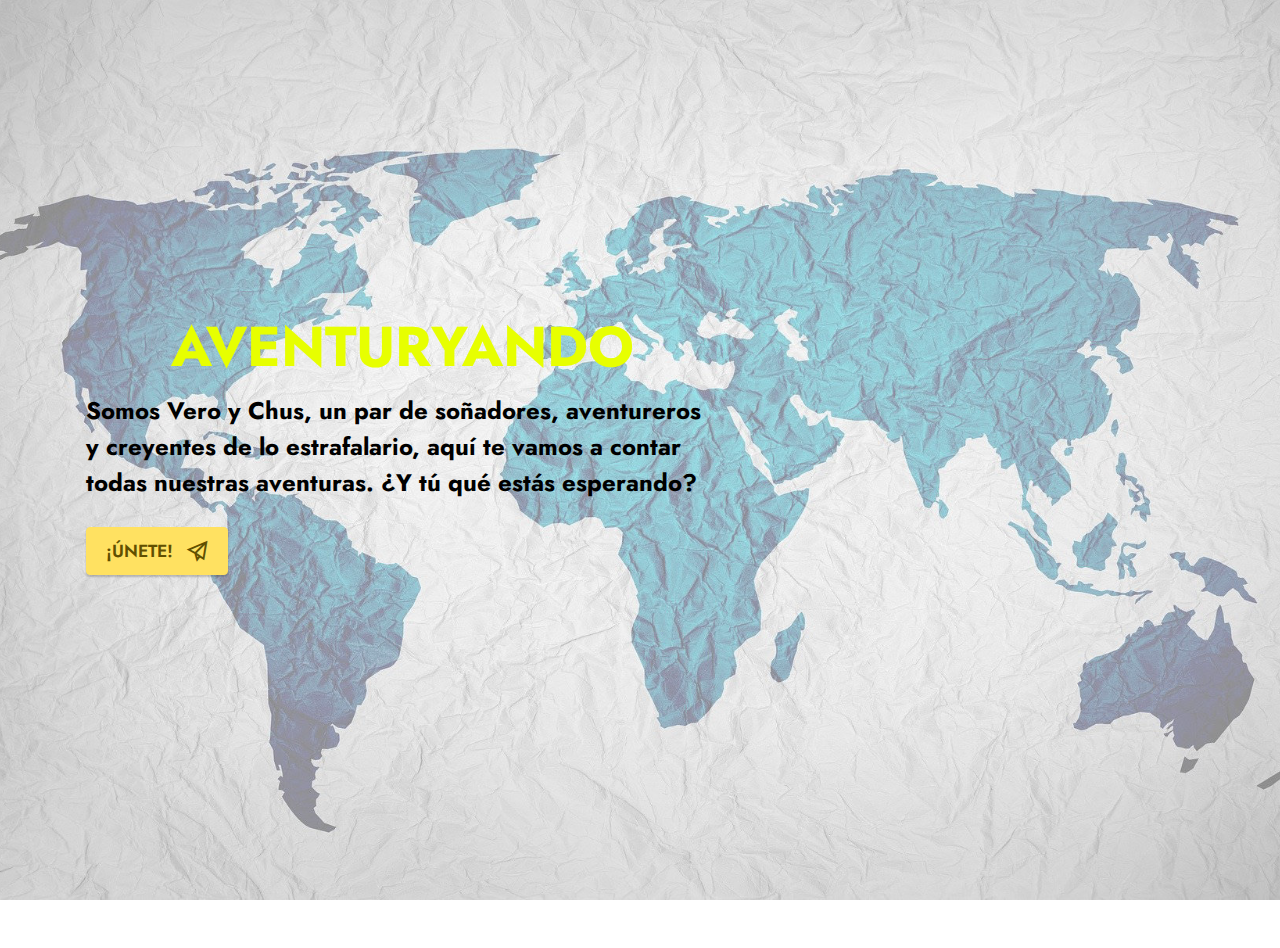
<file: index.html>
<!DOCTYPE html>
<html  >
<head>
  <!-- Site made with Mobirise Website Builder v5.3.5, https://mobirise.com -->
  <meta charset="UTF-8">
  <meta http-equiv="X-UA-Compatible" content="IE=edge">
  <meta name="generator" content="Mobirise v5.3.5, mobirise.com">
  <meta name="viewport" content="width=device-width, initial-scale=1, minimum-scale=1">
  <link rel="shortcut icon" href="assets/images/logo5.png" type="image/x-icon">
  <meta name="description" content="Página de Aventuryando es un block de viajeros. Fotografía. Historias. Recuerdos. Viajeros. Moteros. Viajes.">
  
  
  <title>Landing</title>
  <link rel="stylesheet" href="assets/web/assets/mobirise-icons2/mobirise2.css">
  <link rel="stylesheet" href="assets/tether/tether.min.css">
  <link rel="stylesheet" href="assets/bootstrap/css/bootstrap.min.css">
  <link rel="stylesheet" href="assets/bootstrap/css/bootstrap-grid.min.css">
  <link rel="stylesheet" href="assets/bootstrap/css/bootstrap-reboot.min.css">
  <link rel="stylesheet" href="assets/animatecss/animate.css">
  <link rel="stylesheet" href="assets/theme/css/style.css">
  <link rel="preload" href="https://fonts.googleapis.com/css?family=Jost:100,200,300,400,500,600,700,800,900,100i,200i,300i,400i,500i,600i,700i,800i,900i&display=swap" as="style" onload="this.onload=null;this.rel='stylesheet'">
  <noscript><link rel="stylesheet" href="https://fonts.googleapis.com/css?family=Jost:100,200,300,400,500,600,700,800,900,100i,200i,300i,400i,500i,600i,700i,800i,900i&display=swap"></noscript>
  <link rel="preload" as="style" href="assets/mobirise/css/mbr-additional.css"><link rel="stylesheet" href="assets/mobirise/css/mbr-additional.css" type="text/css">
  
  
  
  
</head>
<body>
  
  <section class="header2 cid-sBk8wtN1ip mbr-fullscreen" id="header2-g">

    

    <div class="mbr-overlay" style="opacity: 0.5; background-color: rgb(255, 255, 255);"></div>

    <div class="container">
        <div class="row">
            <div class="col-12 col-lg-7">
                <h1 class="mbr-section-title mbr-fonts-style mb-3 display-1"><strong>AVENTURYANDO</strong></h1>
                
                <p class="mbr-text mbr-fonts-style display-7"><strong>Somos Vero y Chus, un par de soñadores, aventureros y creyentes de lo estrafalario, aquí te vamos a contar todas nuestras aventuras. ¿Y tú qué estás esperando?</strong></p>
                <div class="mbr-section-btn mt-3"><a class="btn btn-warning display-4" href="home.html"><span class="mobi-mbri mobi-mbri-paper-plane mbr-iconfont mbr-iconfont-btn"></span>¡ÚNETE!&nbsp;</a></div>
            </div>
        </div>
    </div>
</section><section style="background-color: #fff; font-family: -apple-system, BlinkMacSystemFont, 'Segoe UI', 'Roboto', 'Helvetica Neue', Arial, sans-serif; color:#aaa; font-size:12px; padding: 0; align-items: center; display: flex;"><a href="https://mobirise.site/d" style="flex: 1 1; height: 3rem; padding-left: 1rem;"></a><p style="flex: 0 0 auto; margin:0; padding-right:1rem;">Mobirise website builder - <a href="https://mobirise.site/n" style="color:#aaa;">Try here</a></p></section><script src="assets/web/assets/jquery/jquery.min.js"></script>  <script src="assets/popper/popper.min.js"></script>  <script src="assets/tether/tether.min.js"></script>  <script src="assets/bootstrap/js/bootstrap.min.js"></script>  <script src="assets/smoothscroll/smooth-scroll.js"></script>  <script src="assets/viewportchecker/jquery.viewportchecker.js"></script>  <script src="assets/theme/js/script.js"></script>  
  
  
  <input name="animation" type="hidden">
  </body>
</html>
</file>
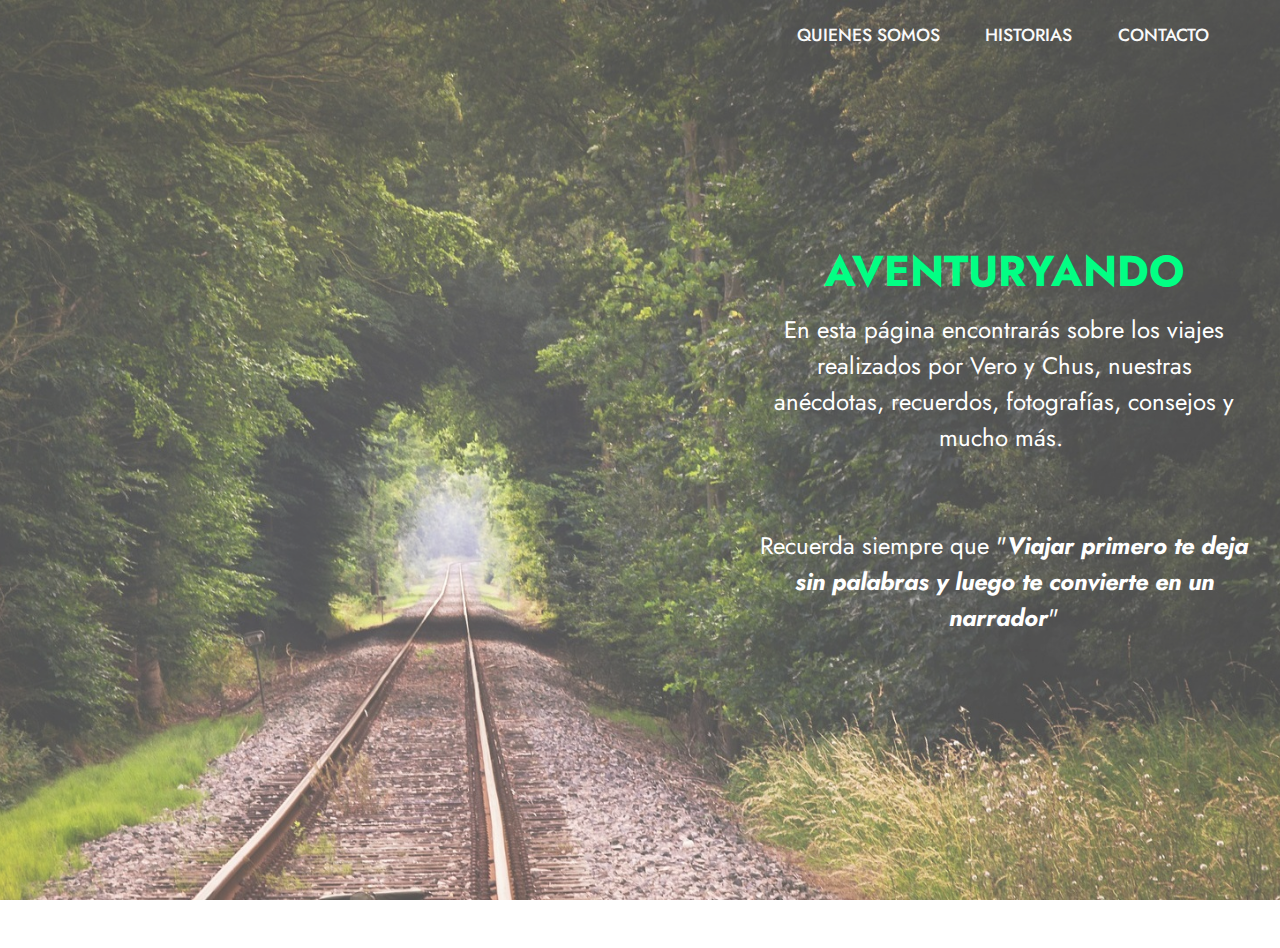
<file: home.html>
<!DOCTYPE html>
<html  >
<head>
  <!-- Site made with Mobirise Website Builder v5.3.5, https://mobirise.com -->
  <meta charset="UTF-8">
  <meta http-equiv="X-UA-Compatible" content="IE=edge">
  <meta name="generator" content="Mobirise v5.3.5, mobirise.com">
  <meta name="viewport" content="width=device-width, initial-scale=1, minimum-scale=1">
  <link rel="shortcut icon" href="assets/images/logo5.png" type="image/x-icon">
  <meta name="description" content="">
  
  
  <title>Home</title>
  <link rel="stylesheet" href="assets/tether/tether.min.css">
  <link rel="stylesheet" href="assets/bootstrap/css/bootstrap.min.css">
  <link rel="stylesheet" href="assets/bootstrap/css/bootstrap-grid.min.css">
  <link rel="stylesheet" href="assets/bootstrap/css/bootstrap-reboot.min.css">
  <link rel="stylesheet" href="assets/animatecss/animate.css">
  <link rel="stylesheet" href="assets/dropdown/css/style.css">
  <link rel="stylesheet" href="assets/socicon/css/styles.css">
  <link rel="stylesheet" href="assets/theme/css/style.css">
  <link rel="preload" href="https://fonts.googleapis.com/css?family=Jost:100,200,300,400,500,600,700,800,900,100i,200i,300i,400i,500i,600i,700i,800i,900i&display=swap" as="style" onload="this.onload=null;this.rel='stylesheet'">
  <noscript><link rel="stylesheet" href="https://fonts.googleapis.com/css?family=Jost:100,200,300,400,500,600,700,800,900,100i,200i,300i,400i,500i,600i,700i,800i,900i&display=swap"></noscript>
  <link rel="preload" as="style" href="assets/mobirise/css/mbr-additional.css"><link rel="stylesheet" href="assets/mobirise/css/mbr-additional.css" type="text/css">
  
  
  
  
</head>
<body>
  
  <section class="menu menu1 cid-svkGYxbxpr" once="menu" id="menu1-a">
    

    <nav class="navbar navbar-dropdown navbar-expand-lg">
        <div class="container-fluid">
            <div class="navbar-brand">
                
                
            </div>
            <button class="navbar-toggler" type="button" data-toggle="collapse" data-target="#navbarSupportedContent" aria-controls="navbarNavAltMarkup" aria-expanded="false" aria-label="Toggle navigation">
                <div class="hamburger">
                    <span></span>
                    <span></span>
                    <span></span>
                    <span></span>
                </div>
            </button>
            <div class="collapse navbar-collapse" id="navbarSupportedContent">
                <ul class="navbar-nav nav-dropdown nav-right navbar-nav-top-padding" data-app-modern-menu="true"><li class="nav-item"><a class="nav-link link text-white display-4" href="page4.html">QUIENES SOMOS</a></li>
                    <li class="nav-item"><a class="nav-link link text-white display-4" href="page2.html" aria-expanded="true">HISTORIAS</a></li>
                    <li class="nav-item"><a class="nav-link link text-white display-4" href="page3.html">CONTACTO</a>
                    </li></ul>
                
                
            </div>
        </div>
    </nav>
</section>

<section class="header3 cid-suZPbLG6Nr mbr-fullscreen" id="header3-4">

    

    <div class="mbr-overlay" style="opacity: 0.3; background-color: rgb(255, 255, 255);"></div>

    <div class="align-center container-fluid">
        <div class="row justify-content-end">
            <div class="col-12 col-lg-5">
                <h1 class="mbr-section-title mbr-fonts-style mb-3 display-2"><strong>AVENTURYANDO</strong></h1>
                
                <p class="mbr-text mbr-fonts-style display-7">En esta página encontrarás sobre los viajes realizados por Vero y Chus, nuestras anécdotas, recuerdos, fotografías, consejos y mucho más.&nbsp;<br><br><br>Recuerda siempre que "<em><strong>Viajar primero te deja sin palabras y luego te convierte en un narrador</strong></em>"</p>
                
            </div>
        </div>
    </div>
</section><section style="background-color: #fff; font-family: -apple-system, BlinkMacSystemFont, 'Segoe UI', 'Roboto', 'Helvetica Neue', Arial, sans-serif; color:#aaa; font-size:12px; padding: 0; align-items: center; display: flex;"><a href="https://mobirise.site/w" style="flex: 1 1; height: 3rem; padding-left: 1rem;"></a><p style="flex: 0 0 auto; margin:0; padding-right:1rem;">Designed with <a href="https://mobirise.site/b" style="color:#aaa;">Mobirise</a> themes</p></section><script src="assets/web/assets/jquery/jquery.min.js"></script>  <script src="assets/popper/popper.min.js"></script>  <script src="assets/tether/tether.min.js"></script>  <script src="assets/bootstrap/js/bootstrap.min.js"></script>  <script src="assets/smoothscroll/smooth-scroll.js"></script>  <script src="assets/viewportchecker/jquery.viewportchecker.js"></script>  <script src="assets/dropdown/js/nav-dropdown.js"></script>  <script src="assets/dropdown/js/navbar-dropdown.js"></script>  <script src="assets/touchswipe/jquery.touch-swipe.min.js"></script>  <script src="assets/theme/js/script.js"></script>  
  
  
  <input name="animation" type="hidden">
  </body>
</html>
</file>
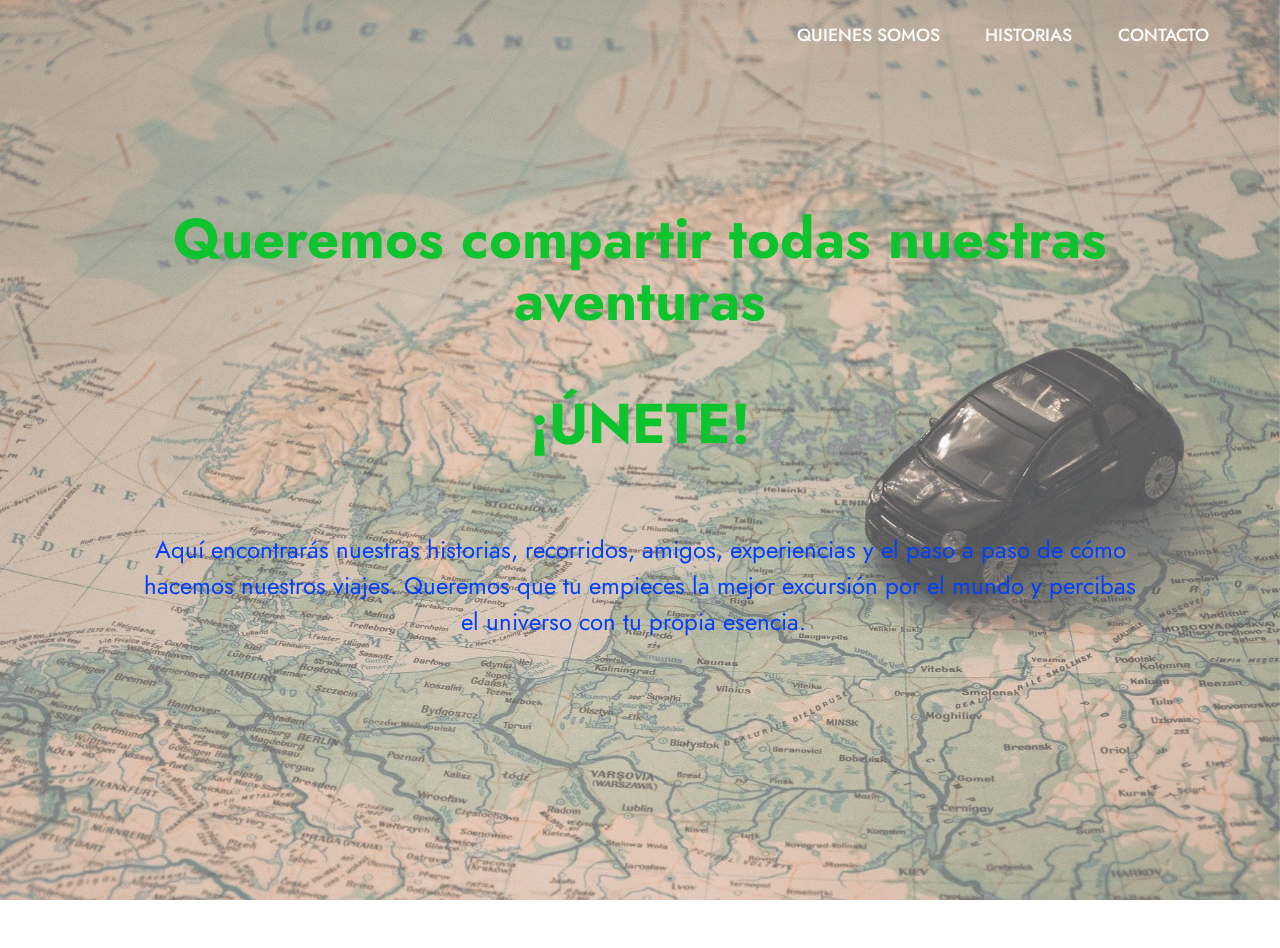
<file: page2.html>
<!DOCTYPE html>
<html  >
<head>
  <!-- Site made with Mobirise Website Builder v5.3.5, https://mobirise.com -->
  <meta charset="UTF-8">
  <meta http-equiv="X-UA-Compatible" content="IE=edge">
  <meta name="generator" content="Mobirise v5.3.5, mobirise.com">
  <meta name="viewport" content="width=device-width, initial-scale=1, minimum-scale=1">
  <link rel="shortcut icon" href="assets/images/logo5.png" type="image/x-icon">
  <meta name="description" content="">
  
  
  <title>HISTORIAS</title>
  <link rel="stylesheet" href="assets/web/assets/mobirise-icons2/mobirise2.css">
  <link rel="stylesheet" href="assets/web/assets/mobirise-icons/mobirise-icons.css">
  <link rel="stylesheet" href="assets/tether/tether.min.css">
  <link rel="stylesheet" href="assets/bootstrap/css/bootstrap.min.css">
  <link rel="stylesheet" href="assets/bootstrap/css/bootstrap-grid.min.css">
  <link rel="stylesheet" href="assets/bootstrap/css/bootstrap-reboot.min.css">
  <link rel="stylesheet" href="assets/animatecss/animate.css">
  <link rel="stylesheet" href="assets/dropdown/css/style.css">
  <link rel="stylesheet" href="assets/socicon/css/styles.css">
  <link rel="stylesheet" href="assets/theme/css/style.css">
  <link rel="preload" href="https://fonts.googleapis.com/css?family=Jost:100,200,300,400,500,600,700,800,900,100i,200i,300i,400i,500i,600i,700i,800i,900i&display=swap" as="style" onload="this.onload=null;this.rel='stylesheet'">
  <noscript><link rel="stylesheet" href="https://fonts.googleapis.com/css?family=Jost:100,200,300,400,500,600,700,800,900,100i,200i,300i,400i,500i,600i,700i,800i,900i&display=swap"></noscript>
  <link rel="preload" as="style" href="assets/mobirise/css/mbr-additional.css"><link rel="stylesheet" href="assets/mobirise/css/mbr-additional.css" type="text/css">
  
  
  
  
</head>
<body>
  
  <section class="menu menu1 cid-svkGYxbxpr" once="menu" id="menu1-a">
    

    <nav class="navbar navbar-dropdown navbar-expand-lg">
        <div class="container-fluid">
            <div class="navbar-brand">
                
                
            </div>
            <button class="navbar-toggler" type="button" data-toggle="collapse" data-target="#navbarSupportedContent" aria-controls="navbarNavAltMarkup" aria-expanded="false" aria-label="Toggle navigation">
                <div class="hamburger">
                    <span></span>
                    <span></span>
                    <span></span>
                    <span></span>
                </div>
            </button>
            <div class="collapse navbar-collapse" id="navbarSupportedContent">
                <ul class="navbar-nav nav-dropdown nav-right navbar-nav-top-padding" data-app-modern-menu="true"><li class="nav-item"><a class="nav-link link text-white display-4" href="page4.html">QUIENES SOMOS</a></li>
                    <li class="nav-item"><a class="nav-link link text-white display-4" href="page2.html" aria-expanded="true">HISTORIAS</a></li>
                    <li class="nav-item"><a class="nav-link link text-white display-4" href="page3.html">CONTACTO</a>
                    </li></ul>
                
                
            </div>
        </div>
    </nav>
</section>

<section class="header13 cid-svkEMCKsxz mbr-fullscreen mbr-parallax-background" id="header13-9">

    

    <div class="mbr-overlay" style="opacity: 0.3; background-color: rgb(255, 255, 255);"></div>

    <div class="align-center container-fluid">
        <div class="row justify-content-center">
            <div class="col-12 col-lg-10">
                <h1 class="mbr-section-title mbr-fonts-style mb-3 display-1"><strong>Queremos compartir todas nuestras aventuras </strong><br><br><strong>¡ÚNETE!</strong><br><br></h1>
                
                <p class="mbr-text mbr-fonts-style mb-3 display-7">Aquí encontrarás nuestras historias, recorridos, amigos, experiencias y el paso a paso de cómo hacemos nuestros viajes. Queremos que tu empieces la mejor excursión por el mundo y percibas el universo con tu propia esencia.&nbsp;&nbsp;<br><br></p>
                
                
            </div>
        </div>
    </div>
</section><section style="background-color: #fff; font-family: -apple-system, BlinkMacSystemFont, 'Segoe UI', 'Roboto', 'Helvetica Neue', Arial, sans-serif; color:#aaa; font-size:12px; padding: 0; align-items: center; display: flex;"><a href="https://mobirise.site/q" style="flex: 1 1; height: 3rem; padding-left: 1rem;"></a><p style="flex: 0 0 auto; margin:0; padding-right:1rem;"><a href="https://mobirise.site/s" style="color:#aaa;">Site</a> was created with Mobirise web templates</p></section><script src="assets/web/assets/jquery/jquery.min.js"></script>  <script src="assets/popper/popper.min.js"></script>  <script src="assets/tether/tether.min.js"></script>  <script src="assets/bootstrap/js/bootstrap.min.js"></script>  <script src="assets/smoothscroll/smooth-scroll.js"></script>  <script src="assets/viewportchecker/jquery.viewportchecker.js"></script>  <script src="assets/parallax/jarallax.min.js"></script>  <script src="assets/dropdown/js/nav-dropdown.js"></script>  <script src="assets/dropdown/js/navbar-dropdown.js"></script>  <script src="assets/touchswipe/jquery.touch-swipe.min.js"></script>  <script src="assets/theme/js/script.js"></script>  
  
  
  <input name="animation" type="hidden">
  </body>
</html>
</file>
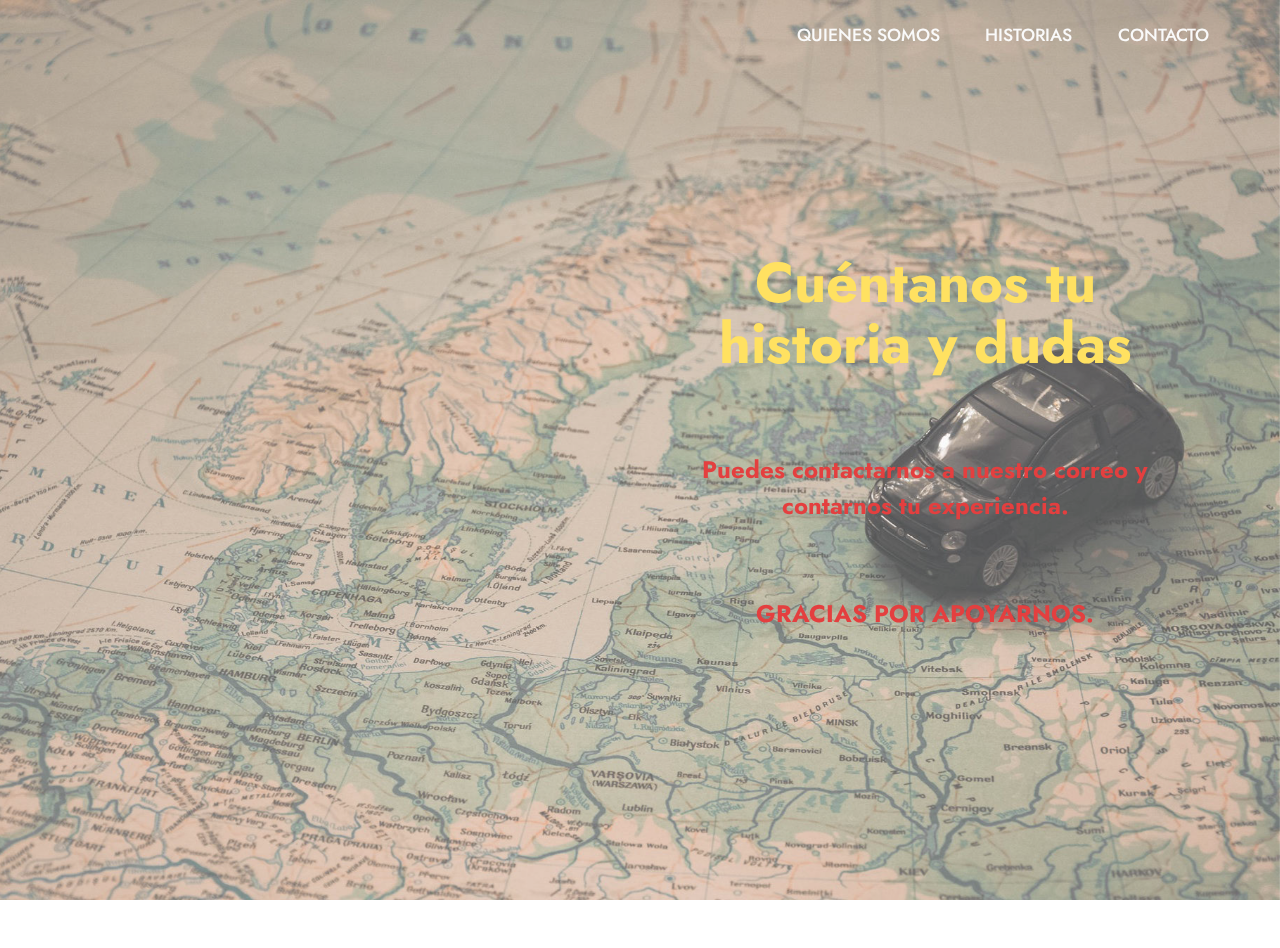
<file: page3.html>
<!DOCTYPE html>
<html  >
<head>
  <!-- Site made with Mobirise Website Builder v5.3.5, https://mobirise.com -->
  <meta charset="UTF-8">
  <meta http-equiv="X-UA-Compatible" content="IE=edge">
  <meta name="generator" content="Mobirise v5.3.5, mobirise.com">
  <meta name="viewport" content="width=device-width, initial-scale=1, minimum-scale=1">
  <link rel="shortcut icon" href="assets/images/logo5.png" type="image/x-icon">
  <meta name="description" content="">
  
  
  <title>CONTACTO</title>
  <link rel="stylesheet" href="assets/tether/tether.min.css">
  <link rel="stylesheet" href="assets/bootstrap/css/bootstrap.min.css">
  <link rel="stylesheet" href="assets/bootstrap/css/bootstrap-grid.min.css">
  <link rel="stylesheet" href="assets/bootstrap/css/bootstrap-reboot.min.css">
  <link rel="stylesheet" href="assets/animatecss/animate.css">
  <link rel="stylesheet" href="assets/dropdown/css/style.css">
  <link rel="stylesheet" href="assets/socicon/css/styles.css">
  <link rel="stylesheet" href="assets/theme/css/style.css">
  <link rel="preload" href="https://fonts.googleapis.com/css?family=Jost:100,200,300,400,500,600,700,800,900,100i,200i,300i,400i,500i,600i,700i,800i,900i&display=swap" as="style" onload="this.onload=null;this.rel='stylesheet'">
  <noscript><link rel="stylesheet" href="https://fonts.googleapis.com/css?family=Jost:100,200,300,400,500,600,700,800,900,100i,200i,300i,400i,500i,600i,700i,800i,900i&display=swap"></noscript>
  <link rel="preload" as="style" href="assets/mobirise/css/mbr-additional.css"><link rel="stylesheet" href="assets/mobirise/css/mbr-additional.css" type="text/css">
  
  
  
  
</head>
<body>
  
  <section class="menu menu1 cid-svkGYxbxpr" once="menu" id="menu1-b">
    

    <nav class="navbar navbar-dropdown navbar-expand-lg">
        <div class="container-fluid">
            <div class="navbar-brand">
                
                
            </div>
            <button class="navbar-toggler" type="button" data-toggle="collapse" data-target="#navbarSupportedContent" aria-controls="navbarNavAltMarkup" aria-expanded="false" aria-label="Toggle navigation">
                <div class="hamburger">
                    <span></span>
                    <span></span>
                    <span></span>
                    <span></span>
                </div>
            </button>
            <div class="collapse navbar-collapse" id="navbarSupportedContent">
                <ul class="navbar-nav nav-dropdown nav-right navbar-nav-top-padding" data-app-modern-menu="true"><li class="nav-item"><a class="nav-link link text-white display-4" href="page4.html">QUIENES SOMOS</a></li>
                    <li class="nav-item"><a class="nav-link link text-white display-4" href="page2.html" aria-expanded="true">HISTORIAS</a></li>
                    <li class="nav-item"><a class="nav-link link text-white display-4" href="page3.html">CONTACTO</a>
                    </li></ul>
                
                
            </div>
        </div>
    </nav>
</section>

<section class="header3 cid-svkHRn5Nax mbr-fullscreen mbr-parallax-background" id="header3-d">

    

    <div class="mbr-overlay" style="opacity: 0.3; background-color: rgb(255, 255, 255);"></div>

    <div class="align-center container">
        <div class="row justify-content-end">
            <div class="col-12 col-lg-6">
                <h1 class="mbr-section-title mbr-fonts-style mb-3 display-1"><strong>Cuéntanos&nbsp;tu historia y dudas</strong><br><strong><br></strong></h1>
                
                <p class="mbr-text mbr-fonts-style display-7"><strong>Puedes contactarnos a nuestro correo y contarnos tu experiencia.<br></strong><br><br><strong>GRACIAS POR APOYARNOS.</strong></p>
                
            </div>
        </div>
    </div>
</section><section style="background-color: #fff; font-family: -apple-system, BlinkMacSystemFont, 'Segoe UI', 'Roboto', 'Helvetica Neue', Arial, sans-serif; color:#aaa; font-size:12px; padding: 0; align-items: center; display: flex;"><a href="https://mobirise.site/b" style="flex: 1 1; height: 3rem; padding-left: 1rem;"></a><p style="flex: 0 0 auto; margin:0; padding-right:1rem;">Mobirise web creator - <a href="https://mobirise.site/n" style="color:#aaa;">Details here</a></p></section><script src="assets/web/assets/jquery/jquery.min.js"></script>  <script src="assets/popper/popper.min.js"></script>  <script src="assets/tether/tether.min.js"></script>  <script src="assets/bootstrap/js/bootstrap.min.js"></script>  <script src="assets/smoothscroll/smooth-scroll.js"></script>  <script src="assets/viewportchecker/jquery.viewportchecker.js"></script>  <script src="assets/dropdown/js/nav-dropdown.js"></script>  <script src="assets/dropdown/js/navbar-dropdown.js"></script>  <script src="assets/touchswipe/jquery.touch-swipe.min.js"></script>  <script src="assets/parallax/jarallax.min.js"></script>  <script src="assets/theme/js/script.js"></script>  
  
  
  <input name="animation" type="hidden">
  </body>
</html>
</file>
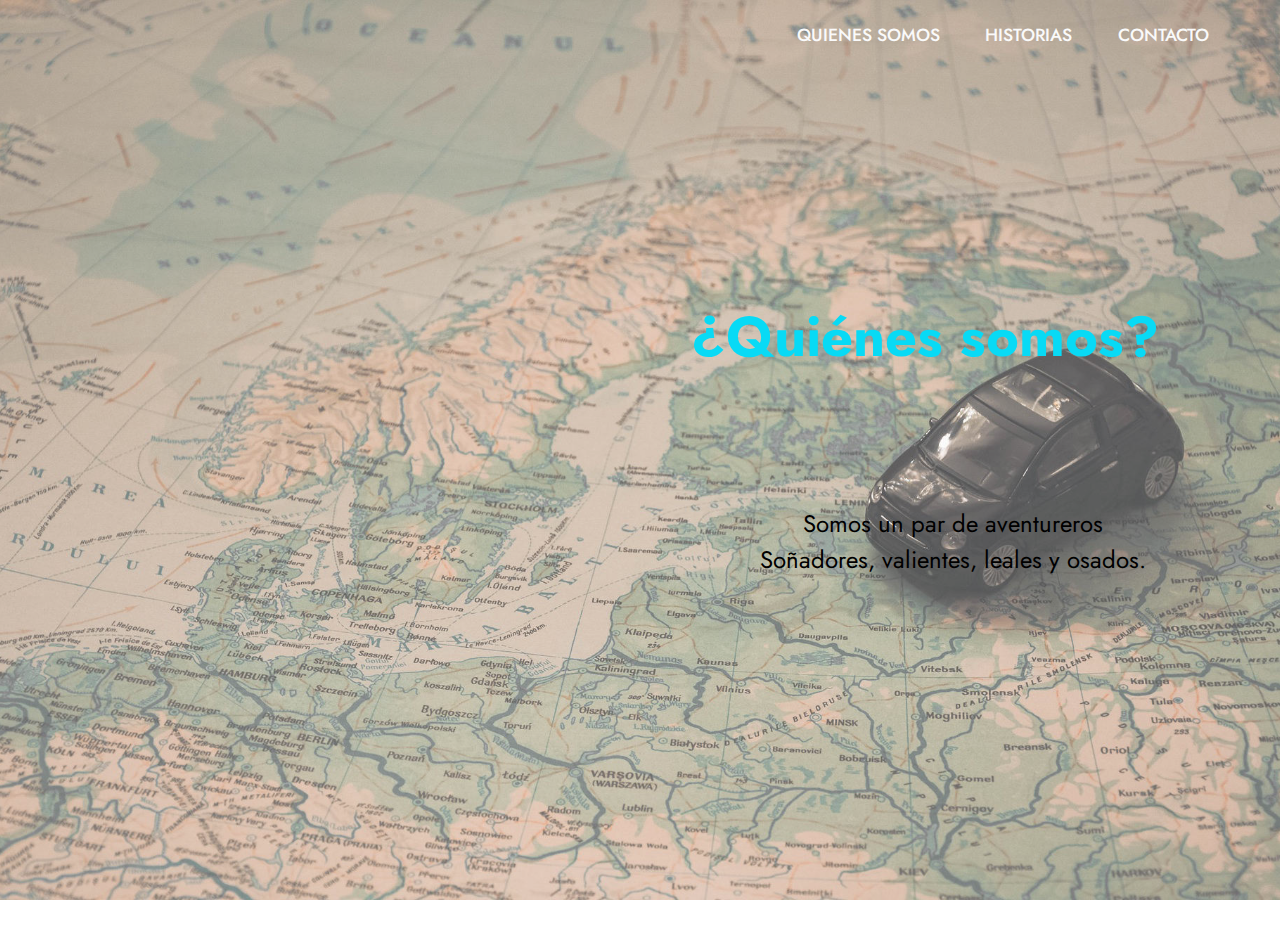
<file: page4.html>
<!DOCTYPE html>
<html  >
<head>
  <!-- Site made with Mobirise Website Builder v5.3.5, https://mobirise.com -->
  <meta charset="UTF-8">
  <meta http-equiv="X-UA-Compatible" content="IE=edge">
  <meta name="generator" content="Mobirise v5.3.5, mobirise.com">
  <meta name="viewport" content="width=device-width, initial-scale=1, minimum-scale=1">
  <link rel="shortcut icon" href="assets/images/logo5.png" type="image/x-icon">
  <meta name="description" content="">
  
  
  <title>QUIENES SOMOS</title>
  <link rel="stylesheet" href="assets/tether/tether.min.css">
  <link rel="stylesheet" href="assets/bootstrap/css/bootstrap.min.css">
  <link rel="stylesheet" href="assets/bootstrap/css/bootstrap-grid.min.css">
  <link rel="stylesheet" href="assets/bootstrap/css/bootstrap-reboot.min.css">
  <link rel="stylesheet" href="assets/animatecss/animate.css">
  <link rel="stylesheet" href="assets/dropdown/css/style.css">
  <link rel="stylesheet" href="assets/socicon/css/styles.css">
  <link rel="stylesheet" href="assets/theme/css/style.css">
  <link rel="preload" href="https://fonts.googleapis.com/css?family=Jost:100,200,300,400,500,600,700,800,900,100i,200i,300i,400i,500i,600i,700i,800i,900i&display=swap" as="style" onload="this.onload=null;this.rel='stylesheet'">
  <noscript><link rel="stylesheet" href="https://fonts.googleapis.com/css?family=Jost:100,200,300,400,500,600,700,800,900,100i,200i,300i,400i,500i,600i,700i,800i,900i&display=swap"></noscript>
  <link rel="preload" as="style" href="assets/mobirise/css/mbr-additional.css"><link rel="stylesheet" href="assets/mobirise/css/mbr-additional.css" type="text/css">
  
  
  
  
</head>
<body>
  
  <section class="menu menu1 cid-svkGYxbxpr" once="menu" id="menu1-e">
    

    <nav class="navbar navbar-dropdown navbar-expand-lg">
        <div class="container-fluid">
            <div class="navbar-brand">
                
                
            </div>
            <button class="navbar-toggler" type="button" data-toggle="collapse" data-target="#navbarSupportedContent" aria-controls="navbarNavAltMarkup" aria-expanded="false" aria-label="Toggle navigation">
                <div class="hamburger">
                    <span></span>
                    <span></span>
                    <span></span>
                    <span></span>
                </div>
            </button>
            <div class="collapse navbar-collapse" id="navbarSupportedContent">
                <ul class="navbar-nav nav-dropdown nav-right navbar-nav-top-padding" data-app-modern-menu="true"><li class="nav-item"><a class="nav-link link text-white display-4" href="page4.html">QUIENES SOMOS</a></li>
                    <li class="nav-item"><a class="nav-link link text-white display-4" href="page2.html" aria-expanded="true">HISTORIAS</a></li>
                    <li class="nav-item"><a class="nav-link link text-white display-4" href="page3.html">CONTACTO</a>
                    </li></ul>
                
                
            </div>
        </div>
    </nav>
</section>

<section class="header3 cid-sBkbcWGnM3 mbr-fullscreen" id="header3-h">

    

    <div class="mbr-overlay" style="opacity: 0.3; background-color: rgb(255, 255, 255);"></div>

    <div class="align-center container">
        <div class="row justify-content-end">
            <div class="col-12 col-lg-6">
                <h1 class="mbr-section-title mbr-fonts-style mb-3 display-1"><strong>¿Quiénes somos?</strong><strong><br></strong><br><strong><br></strong></h1>
                
                <p class="mbr-text mbr-fonts-style display-7">&nbsp; &nbsp; &nbsp; &nbsp; Somos un par de aventureros
<br>&nbsp; &nbsp; &nbsp; &nbsp; Soñadores, valientes, leales y osados.</p>
                
            </div>
        </div>
    </div>
</section><section style="background-color: #fff; font-family: -apple-system, BlinkMacSystemFont, 'Segoe UI', 'Roboto', 'Helvetica Neue', Arial, sans-serif; color:#aaa; font-size:12px; padding: 0; align-items: center; display: flex;"><a href="https://mobirise.site/e" style="flex: 1 1; height: 3rem; padding-left: 1rem;"></a><p style="flex: 0 0 auto; margin:0; padding-right:1rem;">Created with <a href="https://mobirise.site/a" style="color:#aaa;">Mobirise</a></p></section><script src="assets/web/assets/jquery/jquery.min.js"></script>  <script src="assets/popper/popper.min.js"></script>  <script src="assets/tether/tether.min.js"></script>  <script src="assets/bootstrap/js/bootstrap.min.js"></script>  <script src="assets/smoothscroll/smooth-scroll.js"></script>  <script src="assets/viewportchecker/jquery.viewportchecker.js"></script>  <script src="assets/dropdown/js/nav-dropdown.js"></script>  <script src="assets/dropdown/js/navbar-dropdown.js"></script>  <script src="assets/touchswipe/jquery.touch-swipe.min.js"></script>  <script src="assets/theme/js/script.js"></script>  
  
  
  <input name="animation" type="hidden">
  </body>
</html>
</file>
<file: assets/web/assets/mobirise-icons2/mobirise2.css>
@font-face {
  font-family: 'Moririse2';
  font-display: swap;
  src:  url('mobirise2.eot?f2bix4');
  src:  url('mobirise2.eot?f2bix4#iefix') format('embedded-opentype'),
    url('mobirise2.ttf?f2bix4') format('truetype'),
    url('mobirise2.woff?f2bix4') format('woff'),
    url('mobirise2.svg?f2bix4#mobirise2') format('svg');
  font-weight: normal;
  font-style: normal;
}

[class^="mobi-"], [class*=" mobi-"] {
  /* use !important to prevent issues with browser extensions that change fonts */
  font-family: 'Moririse2' !important;
  speak: none;
  font-style: normal;
  font-weight: normal;
  font-variant: normal;
  text-transform: none;
  line-height: 1;

  /* Better Font Rendering =========== */
  -webkit-font-smoothing: antialiased;
  -moz-osx-font-smoothing: grayscale;
}

.mobi-mbri-add-submenu:before {
  content: "\e900";
}
.mobi-mbri-alert:before {
  content: "\e901";
}
.mobi-mbri-align-center:before {
  content: "\e902";
}
.mobi-mbri-align-justify:before {
  content: "\e903";
}
.mobi-mbri-align-left:before {
  content: "\e904";
}
.mobi-mbri-align-right:before {
  content: "\e905";
}
.mobi-mbri-android:before {
  content: "\e906";
}
.mobi-mbri-apple:before {
  content: "\e907";
}
.mobi-mbri-arrow-down:before {
  content: "\e908";
}
.mobi-mbri-arrow-next:before {
  content: "\e909";
}
.mobi-mbri-arrow-prev:before {
  content: "\e90a";
}
.mobi-mbri-arrow-up:before {
  content: "\e90b";
}
.mobi-mbri-bold:before {
  content: "\e90c";
}
.mobi-mbri-bookmark:before {
  content: "\e90d";
}
.mobi-mbri-bootstrap:before {
  content: "\e90e";
}
.mobi-mbri-briefcase:before {
  content: "\e90f";
}
.mobi-mbri-browse:before {
  content: "\e910";
}
.mobi-mbri-bulleted-list:before {
  content: "\e911";
}
.mobi-mbri-calendar:before {
  content: "\e912";
}
.mobi-mbri-camera:before {
  content: "\e913";
}
.mobi-mbri-cart-add:before {
  content: "\e914";
}
.mobi-mbri-cart-full:before {
  content: "\e915";
}
.mobi-mbri-cash:before {
  content: "\e916";
}
.mobi-mbri-change-style:before {
  content: "\e917";
}
.mobi-mbri-chat:before {
  content: "\e918";
}
.mobi-mbri-clock:before {
  content: "\e919";
}
.mobi-mbri-close:before {
  content: "\e91a";
}
.mobi-mbri-cloud:before {
  content: "\e91b";
}
.mobi-mbri-code:before {
  content: "\e91c";
}
.mobi-mbri-contact-form:before {
  content: "\e91d";
}
.mobi-mbri-credit-card:before {
  content: "\e91e";
}
.mobi-mbri-cursor-click:before {
  content: "\e91f";
}
.mobi-mbri-cust-feedback:before {
  content: "\e920";
}
.mobi-mbri-database:before {
  content: "\e921";
}
.mobi-mbri-delivery:before {
  content: "\e922";
}
.mobi-mbri-desktop:before {
  content: "\e923";
}
.mobi-mbri-devices:before {
  content: "\e924";
}
.mobi-mbri-down:before {
  content: "\e925";
}
.mobi-mbri-download-2:before {
  content: "\e926";
}
.mobi-mbri-download:before {
  content: "\e927";
}
.mobi-mbri-drag-n-drop-2:before {
  content: "\e928";
}
.mobi-mbri-drag-n-drop:before {
  content: "\e929";
}
.mobi-mbri-edit-2:before {
  content: "\e92a";
}
.mobi-mbri-edit:before {
  content: "\e92b";
}
.mobi-mbri-error:before {
  content: "\e92c";
}
.mobi-mbri-extension:before {
  content: "\e92d";
}
.mobi-mbri-features:before {
  content: "\e92e";
}
.mobi-mbri-file:before {
  content: "\e92f";
}
.mobi-mbri-flag:before {
  content: "\e930";
}
.mobi-mbri-folder:before {
  content: "\e931";
}
.mobi-mbri-gift:before {
  content: "\e932";
}
.mobi-mbri-github:before {
  content: "\e933";
}
.mobi-mbri-globe-2:before {
  content: "\e934";
}
.mobi-mbri-globe:before {
  content: "\e935";
}
.mobi-mbri-growing-chart:before {
  content: "\e936";
}
.mobi-mbri-hearth:before {
  content: "\e937";
}
.mobi-mbri-help:before {
  content: "\e938";
}
.mobi-mbri-home:before {
  content: "\e939";
}
.mobi-mbri-hot-cup:before {
  content: "\e93a";
}
.mobi-mbri-idea:before {
  content: "\e93b";
}
.mobi-mbri-image-gallery:before {
  content: "\e93c";
}
.mobi-mbri-image-slider:before {
  content: "\e93d";
}
.mobi-mbri-info:before {
  content: "\e93e";
}
.mobi-mbri-italic:before {
  content: "\e93f";
}
.mobi-mbri-key:before {
  content: "\e940";
}
.mobi-mbri-laptop:before {
  content: "\e941";
}
.mobi-mbri-layers:before {
  content: "\e942";
}
.mobi-mbri-left-right:before {
  content: "\e943";
}
.mobi-mbri-left:before {
  content: "\e944";
}
.mobi-mbri-letter:before {
  content: "\e945";
}
.mobi-mbri-like:before {
  content: "\e946";
}
.mobi-mbri-link:before {
  content: "\e947";
}
.mobi-mbri-lock:before {
  content: "\e948";
}
.mobi-mbri-login:before {
  content: "\e949";
}
.mobi-mbri-logout:before {
  content: "\e94a";
}
.mobi-mbri-magic-stick:before {
  content: "\e94b";
}
.mobi-mbri-map-pin:before {
  content: "\e94c";
}
.mobi-mbri-menu:before {
  content: "\e94d";
}
.mobi-mbri-mobile-2:before {
  content: "\e94e";
}
.mobi-mbri-mobile-horizontal:before {
  content: "\e94f";
}
.mobi-mbri-mobile:before {
  content: "\e950";
}
.mobi-mbri-mobirise:before {
  content: "\e951";
}
.mobi-mbri-more-horizontal:before {
  content: "\e952";
}
.mobi-mbri-more-vertical:before {
  content: "\e953";
}
.mobi-mbri-music:before {
  content: "\e954";
}
.mobi-mbri-new-file:before {
  content: "\e955";
}
.mobi-mbri-numbered-list:before {
  content: "\e956";
}
.mobi-mbri-opened-folder:before {
  content: "\e957";
}
.mobi-mbri-pages:before {
  content: "\e958";
}
.mobi-mbri-paper-plane:before {
  content: "\e959";
}
.mobi-mbri-paperclip:before {
  content: "\e95a";
}
.mobi-mbri-phone:before {
  content: "\e95b";
}
.mobi-mbri-photo:before {
  content: "\e95c";
}
.mobi-mbri-photos:before {
  content: "\e95d";
}
.mobi-mbri-pin:before {
  content: "\e95e";
}
.mobi-mbri-play:before {
  content: "\e95f";
}
.mobi-mbri-plus:before {
  content: "\e960";
}
.mobi-mbri-preview:before {
  content: "\e961";
}
.mobi-mbri-print:before {
  content: "\e962";
}
.mobi-mbri-protect:before {
  content: "\e963";
}
.mobi-mbri-question:before {
  content: "\e964";
}
.mobi-mbri-quote-left:before {
  content: "\e965";
}
.mobi-mbri-quote-right:before {
  content: "\e966";
}
.mobi-mbri-redo:before {
  content: "\e967";
}
.mobi-mbri-refresh:before {
  content: "\e968";
}
.mobi-mbri-responsive-2:before {
  content: "\e969";
}
.mobi-mbri-responsive:before {
  content: "\e96a";
}
.mobi-mbri-right:before {
  content: "\e96b";
}
.mobi-mbri-rocket:before {
  content: "\e96c";
}
.mobi-mbri-sad-face:before {
  content: "\e96d";
}
.mobi-mbri-sale:before {
  content: "\e96e";
}
.mobi-mbri-save:before {
  content: "\e96f";
}
.mobi-mbri-search:before {
  content: "\e970";
}
.mobi-mbri-setting-2:before {
  content: "\e971";
}
.mobi-mbri-setting-3:before {
  content: "\e972";
}
.mobi-mbri-setting:before {
  content: "\e973";
}
.mobi-mbri-share:before {
  content: "\e974";
}
.mobi-mbri-shopping-bag:before {
  content: "\e975";
}
.mobi-mbri-shopping-basket:before {
  content: "\e976";
}
.mobi-mbri-shopping-cart:before {
  content: "\e977";
}
.mobi-mbri-sites:before {
  content: "\e978";
}
.mobi-mbri-smile-face:before {
  content: "\e979";
}
.mobi-mbri-speed:before {
  content: "\e97a";
}
.mobi-mbri-star:before {
  content: "\e97b";
}
.mobi-mbri-success:before {
  content: "\e97c";
}
.mobi-mbri-sun:before {
  content: "\e97d";
}
.mobi-mbri-sun2:before {
  content: "\e97e";
}
.mobi-mbri-tablet-vertical:before {
  content: "\e97f";
}
.mobi-mbri-tablet:before {
  content: "\e980";
}
.mobi-mbri-target:before {
  content: "\e981";
}
.mobi-mbri-timer:before {
  content: "\e982";
}
.mobi-mbri-to-ftp:before {
  content: "\e983";
}
.mobi-mbri-to-local-drive:before {
  content: "\e984";
}
.mobi-mbri-touch-swipe:before {
  content: "\e985";
}
.mobi-mbri-touch:before {
  content: "\e986";
}
.mobi-mbri-trash:before {
  content: "\e987";
}
.mobi-mbri-underline:before {
  content: "\e988";
}
.mobi-mbri-undo:before {
  content: "\e989";
}
.mobi-mbri-unlink:before {
  content: "\e98a";
}
.mobi-mbri-unlock:before {
  content: "\e98b";
}
.mobi-mbri-up-down:before {
  content: "\e98c";
}
.mobi-mbri-up:before {
  content: "\e98d";
}
.mobi-mbri-update:before {
  content: "\e98e";
}
.mobi-mbri-upload-2:before {
  content: "\e98f";
}
.mobi-mbri-upload:before {
  content: "\e990";
}
.mobi-mbri-user-2:before {
  content: "\e991";
}
.mobi-mbri-user:before {
  content: "\e992";
}
.mobi-mbri-users:before {
  content: "\e993";
}
.mobi-mbri-video-play:before {
  content: "\e994";
}
.mobi-mbri-video:before {
  content: "\e995";
}
.mobi-mbri-watch:before {
  content: "\e996";
}
.mobi-mbri-website-theme-2:before {
  content: "\e997";
}
.mobi-mbri-website-theme:before {
  content: "\e998";
}
.mobi-mbri-wifi:before {
  content: "\e999";
}
.mobi-mbri-windows:before {
  content: "\e99a";
}
.mobi-mbri-zoom-in:before {
  content: "\e99b";
}
.mobi-mbri-zoom-out:before {
  content: "\e99c";
}
</file>
<file: assets/theme/css/style.css>
@charset "UTF-8";
section {
  background-color: #ffffff;
}

body {
  font-style: normal;
  line-height: 1.5;
  font-weight: 400;
  color: #232323;
  position: relative;
}

section,
.container,
.container-fluid {
  position: relative;
  word-wrap: break-word;
}

a.mbr-iconfont:hover {
  text-decoration: none;
}

.article .lead p,
.article .lead ul,
.article .lead ol,
.article .lead pre,
.article .lead blockquote {
  margin-bottom: 0;
}

a {
  font-style: normal;
  font-weight: 400;
  cursor: pointer;
}
a, a:hover {
  text-decoration: none;
}

.mbr-section-title {
  font-style: normal;
  line-height: 1.3;
}

.mbr-section-subtitle {
  line-height: 1.3;
}

.mbr-text {
  font-style: normal;
  line-height: 1.7;
}

h1,
h2,
h3,
h4,
h5,
h6,
.display-1,
.display-2,
.display-4,
.display-5,
.display-7,
span,
p,
a {
  line-height: 1;
  word-break: break-word;
  word-wrap: break-word;
  font-weight: 400;
}

b,
strong {
  font-weight: bold;
}

input:-webkit-autofill, input:-webkit-autofill:hover, input:-webkit-autofill:focus, input:-webkit-autofill:active {
  transition-delay: 9999s;
  -webkit-transition-property: background-color, color;
  transition-property: background-color, color;
}

textarea[type=hidden] {
  display: none;
}

section {
  background-position: 50% 50%;
  background-repeat: no-repeat;
  background-size: cover;
}
section .mbr-background-video,
section .mbr-background-video-preview {
  position: absolute;
  bottom: 0;
  left: 0;
  right: 0;
  top: 0;
}

.hidden {
  visibility: hidden;
}

.mbr-z-index20 {
  z-index: 20;
}

/*! Base colors */
.mbr-white {
  color: #ffffff;
}

.mbr-black {
  color: #111111;
}

.mbr-bg-white {
  background-color: #ffffff;
}

.mbr-bg-black {
  background-color: #000000;
}

/*! Text-aligns */
.align-left {
  text-align: left;
}

.align-center {
  text-align: center;
}

.align-right {
  text-align: right;
}

/*! Font-weight  */
.mbr-light {
  font-weight: 300;
}

.mbr-regular {
  font-weight: 400;
}

.mbr-semibold {
  font-weight: 500;
}

.mbr-bold {
  font-weight: 700;
}

/*! Media  */
.media-content {
  flex-basis: 100%;
}

.media-container-row {
  display: flex;
  flex-direction: row;
  flex-wrap: wrap;
  justify-content: center;
  align-content: center;
  align-items: start;
}
.media-container-row .media-size-item {
  width: 400px;
}

.media-container-column {
  display: flex;
  flex-direction: column;
  flex-wrap: wrap;
  justify-content: center;
  align-content: center;
  align-items: stretch;
}
.media-container-column > * {
  width: 100%;
}

@media (min-width: 992px) {
  .media-container-row {
    flex-wrap: nowrap;
  }
}
figure {
  margin-bottom: 0;
  overflow: hidden;
}

figure[mbr-media-size] {
  transition: width 0.1s;
}

img,
iframe {
  display: block;
  width: 100%;
}

.card {
  background-color: transparent;
  border: none;
}

.card-box {
  width: 100%;
}

.card-img {
  text-align: center;
  flex-shrink: 0;
  -webkit-flex-shrink: 0;
}

.media {
  max-width: 100%;
  margin: 0 auto;
}

.mbr-figure {
  align-self: center;
}

.media-container > div {
  max-width: 100%;
}

.mbr-figure img,
.card-img img {
  width: 100%;
}

@media (max-width: 991px) {
  .media-size-item {
    width: auto !important;
  }

  .media {
    width: auto;
  }

  .mbr-figure {
    width: 100% !important;
  }
}
/*! Buttons */
.mbr-section-btn {
  margin-left: -0.6rem;
  margin-right: -0.6rem;
  font-size: 0;
}

.btn {
  font-weight: 600;
  border-width: 1px;
  font-style: normal;
  margin: 0.6rem 0.6rem;
  white-space: normal;
  transition: all 0.2s ease-in-out;
  display: inline-flex;
  align-items: center;
  justify-content: center;
  word-break: break-word;
}

.btn-sm {
  font-weight: 600;
  letter-spacing: 0px;
  transition: all 0.3s ease-in-out;
}

.btn-md {
  font-weight: 600;
  letter-spacing: 0px;
  transition: all 0.3s ease-in-out;
}

.btn-lg {
  font-weight: 600;
  letter-spacing: 0px;
  transition: all 0.3s ease-in-out;
}

.btn-form {
  margin: 0;
}
.btn-form:hover {
  cursor: pointer;
}

nav .mbr-section-btn {
  margin-left: 0rem;
  margin-right: 0rem;
}

/*! Btn icon margin */
.btn .mbr-iconfont,
.btn.btn-sm .mbr-iconfont {
  order: 1;
  cursor: pointer;
  margin-left: 0.5rem;
  vertical-align: sub;
}

.btn.btn-md .mbr-iconfont,
.btn.btn-md .mbr-iconfont {
  margin-left: 0.8rem;
}

.mbr-regular {
  font-weight: 400;
}

.mbr-semibold {
  font-weight: 500;
}

.mbr-bold {
  font-weight: 700;
}

[type=submit] {
  -webkit-appearance: none;
}

/*! Full-screen */
.mbr-fullscreen .mbr-overlay {
  min-height: 100vh;
}

.mbr-fullscreen {
  display: flex;
  display: -moz-flex;
  display: -ms-flex;
  display: -o-flex;
  align-items: center;
  min-height: 100vh;
  padding-top: 3rem;
  padding-bottom: 3rem;
}

/*! Map */
.map {
  height: 25rem;
  position: relative;
}
.map iframe {
  width: 100%;
  height: 100%;
}

/*! Scroll to top arrow */
.mbr-arrow-up {
  bottom: 25px;
  right: 90px;
  position: fixed;
  text-align: right;
  z-index: 5000;
  color: #ffffff;
  font-size: 22px;
}

.mbr-arrow-up a {
  background: rgba(0, 0, 0, 0.2);
  border-radius: 50%;
  color: #fff;
  display: inline-block;
  height: 60px;
  width: 60px;
  border: 2px solid #fff;
  outline-style: none !important;
  position: relative;
  text-decoration: none;
  transition: all 0.3s ease-in-out;
  cursor: pointer;
  text-align: center;
}
.mbr-arrow-up a:hover {
  background-color: rgba(0, 0, 0, 0.4);
}
.mbr-arrow-up a i {
  line-height: 60px;
}

.mbr-arrow-up-icon {
  display: block;
  color: #fff;
}

.mbr-arrow-up-icon::before {
  content: "›";
  display: inline-block;
  font-family: serif;
  font-size: 22px;
  line-height: 1;
  font-style: normal;
  position: relative;
  top: 6px;
  left: -4px;
  transform: rotate(-90deg);
}

/*! Arrow Down */
.mbr-arrow {
  position: absolute;
  bottom: 45px;
  left: 50%;
  width: 60px;
  height: 60px;
  cursor: pointer;
  background-color: rgba(80, 80, 80, 0.5);
  border-radius: 50%;
  transform: translateX(-50%);
}
@media (max-width: 767px) {
  .mbr-arrow {
    display: none;
  }
}
.mbr-arrow > a {
  display: inline-block;
  text-decoration: none;
  outline-style: none;
  -webkit-animation: arrowdown 1.7s ease-in-out infinite;
          animation: arrowdown 1.7s ease-in-out infinite;
  color: #ffffff;
}
.mbr-arrow > a > i {
  position: absolute;
  top: -2px;
  left: 15px;
  font-size: 2rem;
}

#scrollToTop a i::before {
  content: "";
  position: absolute;
  display: block;
  border-bottom: 2.5px solid #fff;
  border-left: 2.5px solid #fff;
  width: 27.8%;
  height: 27.8%;
  left: 50%;
  top: 51%;
  transform: translateY(-30%) translateX(-50%) rotate(135deg);
}

@keyframes arrowdown {
  0% {
    transform: translateY(0px);
  }
  50% {
    transform: translateY(-5px);
  }
  100% {
    transform: translateY(0px);
  }
}
@-webkit-keyframes arrowdown {
  0% {
    transform: translateY(0px);
  }
  50% {
    transform: translateY(-5px);
  }
  100% {
    transform: translateY(0px);
  }
}
@media (max-width: 500px) {
  .mbr-arrow-up {
    left: 0;
    right: 0;
    text-align: center;
  }
}
/*Gradients animation*/
@keyframes gradient-animation {
  from {
    background-position: 0% 100%;
    -webkit-animation-timing-function: ease-in-out;
            animation-timing-function: ease-in-out;
  }
  to {
    background-position: 100% 0%;
    -webkit-animation-timing-function: ease-in-out;
            animation-timing-function: ease-in-out;
  }
}
@-webkit-keyframes gradient-animation {
  from {
    background-position: 0% 100%;
    -webkit-animation-timing-function: ease-in-out;
            animation-timing-function: ease-in-out;
  }
  to {
    background-position: 100% 0%;
    -webkit-animation-timing-function: ease-in-out;
            animation-timing-function: ease-in-out;
  }
}
.bg-gradient {
  background-size: 200% 200%;
  animation: gradient-animation 5s infinite alternate;
  -webkit-animation: gradient-animation 5s infinite alternate;
}

.menu .navbar-brand {
  display: -webkit-flex;
}
.menu .navbar-brand span {
  display: flex;
  display: -webkit-flex;
}
.menu .navbar-brand .navbar-caption-wrap {
  display: -webkit-flex;
}
.menu .navbar-brand .navbar-logo img {
  display: -webkit-flex;
  width: auto;
}
@media (min-width: 768px) and (max-width: 991px) {
  .menu .navbar-toggleable-sm .navbar-nav {
    display: -ms-flexbox;
  }
}
@media (max-width: 991px) {
  .menu .navbar-collapse {
    max-height: 93.5vh;
  }
  .menu .navbar-collapse.show {
    overflow: auto;
  }
}
@media (min-width: 992px) {
  .menu .navbar-nav.nav-dropdown {
    display: -webkit-flex;
  }
  .menu .navbar-toggleable-sm .navbar-collapse {
    display: -webkit-flex !important;
  }
  .menu .collapsed .navbar-collapse {
    max-height: 93.5vh;
  }
  .menu .collapsed .navbar-collapse.show {
    overflow: auto;
  }
}
@media (max-width: 767px) {
  .menu .navbar-collapse {
    max-height: 80vh;
  }
}

.nav-link .mbr-iconfont {
  margin-right: 0.5rem;
}

.navbar {
  display: -webkit-flex;
  -webkit-flex-wrap: wrap;
  -webkit-align-items: center;
  -webkit-justify-content: space-between;
}

.navbar-collapse {
  -webkit-flex-basis: 100%;
  -webkit-flex-grow: 1;
  -webkit-align-items: center;
}

.nav-dropdown .link {
  padding: 0.667em 1.667em !important;
  margin: 0 !important;
}

.nav {
  display: -webkit-flex;
  -webkit-flex-wrap: wrap;
}

.row {
  display: -webkit-flex;
  -webkit-flex-wrap: wrap;
}

.justify-content-center {
  -webkit-justify-content: center;
}

.form-inline {
  display: -webkit-flex;
}

.card-wrapper {
  -webkit-flex: 1;
}

.carousel-control {
  z-index: 10;
  display: -webkit-flex;
}

.carousel-controls {
  display: -webkit-flex;
}

.media {
  display: -webkit-flex;
}

.form-group:focus {
  outline: none;
}

.jq-selectbox__select {
  padding: 7px 0;
  position: relative;
}

.jq-selectbox__dropdown {
  overflow: hidden;
  border-radius: 10px;
  position: absolute;
  top: 100%;
  left: 0 !important;
  width: 100% !important;
}

.jq-selectbox__trigger-arrow {
  right: 0;
  transform: translateY(-50%);
}

.jq-selectbox li {
  padding: 1.07em 0.5em;
}

input[type=range] {
  padding-left: 0 !important;
  padding-right: 0 !important;
}

.modal-dialog,
.modal-content {
  height: 100%;
}

.modal-dialog .carousel-inner {
  height: calc(100vh - 1.75rem);
}
@media (max-width: 575px) {
  .modal-dialog .carousel-inner {
    height: calc(100vh - 1rem);
  }
}

.carousel-item {
  text-align: center;
}

.carousel-item img {
  margin: auto;
}

.navbar-toggler {
  align-self: flex-start;
  padding: 0.25rem 0.75rem;
  font-size: 1.25rem;
  line-height: 1;
  background: transparent;
  border: 1px solid transparent;
  border-radius: 0.25rem;
}

.navbar-toggler:focus,
.navbar-toggler:hover {
  text-decoration: none;
}

.navbar-toggler-icon {
  display: inline-block;
  width: 1.5em;
  height: 1.5em;
  vertical-align: middle;
  content: "";
  background: no-repeat center center;
  background-size: 100% 100%;
}

.navbar-toggler-left {
  position: absolute;
  left: 1rem;
}

.navbar-toggler-right {
  position: absolute;
  right: 1rem;
}

.card-img {
  width: auto;
}

.menu .navbar.collapsed:not(.beta-menu) {
  flex-direction: column;
}

.carousel-item.active,
.carousel-item-next,
.carousel-item-prev {
  display: flex;
}

.note-air-layout .dropup .dropdown-menu,
.note-air-layout .navbar-fixed-bottom .dropdown .dropdown-menu {
  bottom: initial !important;
}

html,
body {
  height: auto;
  min-height: 100vh;
}

.dropup .dropdown-toggle::after {
  display: none;
}

.form-asterisk {
  font-family: initial;
  position: absolute;
  top: -2px;
  font-weight: normal;
}

.form-control-label {
  position: relative;
  cursor: pointer;
  margin-bottom: 0.357em;
  padding: 0;
}

.alert {
  color: #ffffff;
  border-radius: 0;
  border: 0;
  font-size: 1.1rem;
  line-height: 1.5;
  margin-bottom: 1.875rem;
  padding: 1.25rem;
  position: relative;
  text-align: center;
}
.alert.alert-form::after {
  background-color: inherit;
  bottom: -7px;
  content: "";
  display: block;
  height: 14px;
  left: 50%;
  margin-left: -7px;
  position: absolute;
  transform: rotate(45deg);
  width: 14px;
}

.form-control {
  background-color: #ffffff;
  background-clip: border-box;
  color: #232323;
  line-height: 1rem !important;
  height: auto;
  padding: 0.6rem 1.2rem;
  transition: border-color 0.25s ease 0s;
  border: 1px solid transparent !important;
  border-radius: 4px;
  box-shadow: rgba(0, 0, 0, 0.07) 0px 1px 1px 0px, rgba(0, 0, 0, 0.07) 0px 1px 3px 0px, rgba(0, 0, 0, 0.03) 0px 0px 0px 1px;
}
.form-active .form-control:invalid {
  border-color: red;
}

form .row {
  margin-left: -0.6rem;
  margin-right: -0.6rem;
}
form .row [class*=col] {
  padding-left: 0.6rem;
  padding-right: 0.6rem;
}

form .mbr-section-btn {
  margin: 0;
  padding-left: 0.6rem;
  padding-right: 0.6rem;
}

form .btn {
  display: flex;
  padding: 0.6rem 1.2rem;
  margin: 0;
}

form .form-check-input {
  margin-top: 0.5;
}

textarea.form-control {
  line-height: 1.5rem !important;
}

.form-group {
  margin-bottom: 1.2rem;
}

.form-control,
form .btn {
  min-height: 48px;
}

.gdpr-block label span.textGDPR input[name=gdpr] {
  top: 7px;
}

.form-control:focus {
  box-shadow: none;
}

:focus {
  outline: none;
}

.mbr-overlay {
  background-color: #000;
  bottom: 0;
  left: 0;
  opacity: 0.5;
  position: absolute;
  right: 0;
  top: 0;
  z-index: 0;
  pointer-events: none;
}

blockquote {
  font-style: italic;
  padding: 3rem;
  font-size: 1.09rem;
  position: relative;
  border-left: 3px solid;
}

ul,
ol,
pre,
blockquote {
  margin-bottom: 2.3125rem;
}

.mt-4 {
  margin-top: 2rem !important;
}

.mb-4 {
  margin-bottom: 2rem !important;
}

@media (min-width: 992px) {
  .container {
    padding-left: 16px;
    padding-right: 16px;
  }

  .row {
    margin-left: -16px;
    margin-right: -16px;
  }
  .row > [class*=col] {
    padding-left: 16px;
    padding-right: 16px;
  }
}
@media (min-width: 768px) {
  .container-fluid {
    padding-left: 32px;
    padding-right: 32px;
  }
}
@media (min-width: 768px) and (max-width: 991px) {
  .mbr-container {
    padding-left: 32px;
    padding-right: 32px;
  }
}
@media (max-width: 767px) {
  .mbr-container {
    padding-left: 16px;
    padding-right: 16px;
  }
}
.card-wrapper,
.item-wrapper {
  overflow: hidden;
}

.app-video-wrapper > img {
  opacity: 1;
}.engine {
	position: absolute;
	text-indent: -2400px;
	text-align: center;
	padding: 0;
	top: 0;
	left: -2400px;
}
</file>
<file: assets/mobirise/css/mbr-additional.css>
body {
  font-family: Jost;
}
.display-1 {
  font-family: 'Jost', sans-serif;
  font-size: 3.5rem;
  line-height: 1.1;
}
.display-1 > .mbr-iconfont {
  font-size: 4.375rem;
}
.display-2 {
  font-family: 'Jost', sans-serif;
  font-size: 2.7rem;
  line-height: 1.1;
}
.display-2 > .mbr-iconfont {
  font-size: 3.375rem;
}
.display-4 {
  font-family: 'Jost', sans-serif;
  font-size: 1.1rem;
  line-height: 1.5;
}
.display-4 > .mbr-iconfont {
  font-size: 1.375rem;
}
.display-5 {
  font-family: 'Jost', sans-serif;
  font-size: 2rem;
  line-height: 1.5;
}
.display-5 > .mbr-iconfont {
  font-size: 2.5rem;
}
.display-7 {
  font-family: 'Jost', sans-serif;
  font-size: 1.5rem;
  line-height: 1.5;
}
.display-7 > .mbr-iconfont {
  font-size: 1.875rem;
}
/* ---- Fluid typography for mobile devices ---- */
/* 1.4 - font scale ratio ( bootstrap == 1.42857 ) */
/* 100vw - current viewport width */
/* (48 - 20)  48 == 48rem == 768px, 20 == 20rem == 320px(minimal supported viewport) */
/* 0.65 - min scale variable, may vary */
@media (max-width: 992px) {
  .display-1 {
    font-size: 2.8rem;
  }
}
@media (max-width: 768px) {
  .display-1 {
    font-size: 2.45rem;
    font-size: calc( 1.875rem + (3.5 - 1.875) * ((100vw - 20rem) / (48 - 20)));
    line-height: calc( 1.1 * (1.875rem + (3.5 - 1.875) * ((100vw - 20rem) / (48 - 20))));
  }
  .display-2 {
    font-size: 2.16rem;
    font-size: calc( 1.595rem + (2.7 - 1.595) * ((100vw - 20rem) / (48 - 20)));
    line-height: calc( 1.3 * (1.595rem + (2.7 - 1.595) * ((100vw - 20rem) / (48 - 20))));
  }
  .display-4 {
    font-size: 0.88rem;
    font-size: calc( 1.0350000000000001rem + (1.1 - 1.0350000000000001) * ((100vw - 20rem) / (48 - 20)));
    line-height: calc( 1.4 * (1.0350000000000001rem + (1.1 - 1.0350000000000001) * ((100vw - 20rem) / (48 - 20))));
  }
  .display-5 {
    font-size: 1.6rem;
    font-size: calc( 1.35rem + (2 - 1.35) * ((100vw - 20rem) / (48 - 20)));
    line-height: calc( 1.4 * (1.35rem + (2 - 1.35) * ((100vw - 20rem) / (48 - 20))));
  }
  .display-7 {
    font-size: 1.2rem;
    font-size: calc( 1.175rem + (1.5 - 1.175) * ((100vw - 20rem) / (48 - 20)));
    line-height: calc( 1.4 * (1.175rem + (1.5 - 1.175) * ((100vw - 20rem) / (48 - 20))));
  }
}
/* Buttons */
.btn {
  padding: 0.6rem 1.2rem;
  border-radius: 4px;
}
.btn-sm {
  padding: 0.6rem 1.2rem;
  border-radius: 4px;
}
.btn-md {
  padding: 0.6rem 1.2rem;
  border-radius: 4px;
}
.btn-lg {
  padding: 1rem 2.6rem;
  border-radius: 4px;
}
.bg-primary {
  background-color: #6592e6 !important;
}
.bg-success {
  background-color: #40b0bf !important;
}
.bg-info {
  background-color: #47b5ed !important;
}
.bg-warning {
  background-color: #ffe161 !important;
}
.bg-danger {
  background-color: #ff9966 !important;
}
.btn-primary,
.btn-primary:active {
  background-color: #6592e6 !important;
  border-color: #6592e6 !important;
  color: #ffffff !important;
  box-shadow: 0 2px 2px 0 rgba(0, 0, 0, 0.2);
}
.btn-primary:hover,
.btn-primary:focus,
.btn-primary.focus,
.btn-primary.active {
  color: #ffffff !important;
  background-color: #2260d2 !important;
  border-color: #2260d2 !important;
  box-shadow: 0 2px 5px 0 rgba(0, 0, 0, 0.2);
}
.btn-primary.disabled,
.btn-primary:disabled {
  color: #ffffff !important;
  background-color: #2260d2 !important;
  border-color: #2260d2 !important;
}
.btn-secondary,
.btn-secondary:active {
  background-color: #ff6666 !important;
  border-color: #ff6666 !important;
  color: #ffffff !important;
  box-shadow: 0 2px 2px 0 rgba(0, 0, 0, 0.2);
}
.btn-secondary:hover,
.btn-secondary:focus,
.btn-secondary.focus,
.btn-secondary.active {
  color: #ffffff !important;
  background-color: #ff0f0f !important;
  border-color: #ff0f0f !important;
  box-shadow: 0 2px 5px 0 rgba(0, 0, 0, 0.2);
}
.btn-secondary.disabled,
.btn-secondary:disabled {
  color: #ffffff !important;
  background-color: #ff0f0f !important;
  border-color: #ff0f0f !important;
}
.btn-info,
.btn-info:active {
  background-color: #47b5ed !important;
  border-color: #47b5ed !important;
  color: #ffffff !important;
  box-shadow: 0 2px 2px 0 rgba(0, 0, 0, 0.2);
}
.btn-info:hover,
.btn-info:focus,
.btn-info.focus,
.btn-info.active {
  color: #ffffff !important;
  background-color: #148cca !important;
  border-color: #148cca !important;
  box-shadow: 0 2px 5px 0 rgba(0, 0, 0, 0.2);
}
.btn-info.disabled,
.btn-info:disabled {
  color: #ffffff !important;
  background-color: #148cca !important;
  border-color: #148cca !important;
}
.btn-success,
.btn-success:active {
  background-color: #40b0bf !important;
  border-color: #40b0bf !important;
  color: #ffffff !important;
  box-shadow: 0 2px 2px 0 rgba(0, 0, 0, 0.2);
}
.btn-success:hover,
.btn-success:focus,
.btn-success.focus,
.btn-success.active {
  color: #ffffff !important;
  background-color: #2a747e !important;
  border-color: #2a747e !important;
  box-shadow: 0 2px 5px 0 rgba(0, 0, 0, 0.2);
}
.btn-success.disabled,
.btn-success:disabled {
  color: #ffffff !important;
  background-color: #2a747e !important;
  border-color: #2a747e !important;
}
.btn-warning,
.btn-warning:active {
  background-color: #ffe161 !important;
  border-color: #ffe161 !important;
  color: #614f00 !important;
  box-shadow: 0 2px 2px 0 rgba(0, 0, 0, 0.2);
}
.btn-warning:hover,
.btn-warning:focus,
.btn-warning.focus,
.btn-warning.active {
  color: #0a0800 !important;
  background-color: #ffd10a !important;
  border-color: #ffd10a !important;
  box-shadow: 0 2px 5px 0 rgba(0, 0, 0, 0.2);
}
.btn-warning.disabled,
.btn-warning:disabled {
  color: #614f00 !important;
  background-color: #ffd10a !important;
  border-color: #ffd10a !important;
}
.btn-danger,
.btn-danger:active {
  background-color: #ff9966 !important;
  border-color: #ff9966 !important;
  color: #ffffff !important;
  box-shadow: 0 2px 2px 0 rgba(0, 0, 0, 0.2);
}
.btn-danger:hover,
.btn-danger:focus,
.btn-danger.focus,
.btn-danger.active {
  color: #ffffff !important;
  background-color: #ff5f0f !important;
  border-color: #ff5f0f !important;
  box-shadow: 0 2px 5px 0 rgba(0, 0, 0, 0.2);
}
.btn-danger.disabled,
.btn-danger:disabled {
  color: #ffffff !important;
  background-color: #ff5f0f !important;
  border-color: #ff5f0f !important;
}
.btn-white,
.btn-white:active {
  background-color: #fafafa !important;
  border-color: #fafafa !important;
  color: #7a7a7a !important;
  box-shadow: 0 2px 2px 0 rgba(0, 0, 0, 0.2);
}
.btn-white:hover,
.btn-white:focus,
.btn-white.focus,
.btn-white.active {
  color: #4f4f4f !important;
  background-color: #cfcfcf !important;
  border-color: #cfcfcf !important;
  box-shadow: 0 2px 5px 0 rgba(0, 0, 0, 0.2);
}
.btn-white.disabled,
.btn-white:disabled {
  color: #7a7a7a !important;
  background-color: #cfcfcf !important;
  border-color: #cfcfcf !important;
}
.btn-black,
.btn-black:active {
  background-color: #232323 !important;
  border-color: #232323 !important;
  color: #ffffff !important;
  box-shadow: 0 2px 2px 0 rgba(0, 0, 0, 0.2);
}
.btn-black:hover,
.btn-black:focus,
.btn-black.focus,
.btn-black.active {
  color: #ffffff !important;
  background-color: #000000 !important;
  border-color: #000000 !important;
  box-shadow: 0 2px 5px 0 rgba(0, 0, 0, 0.2);
}
.btn-black.disabled,
.btn-black:disabled {
  color: #ffffff !important;
  background-color: #000000 !important;
  border-color: #000000 !important;
}
.btn-primary-outline,
.btn-primary-outline:active {
  background-color: transparent !important;
  border-color: transparent;
  color: #6592e6;
}
.btn-primary-outline:hover,
.btn-primary-outline:focus,
.btn-primary-outline.focus,
.btn-primary-outline.active {
  color: #2260d2 !important;
  background-color: transparent!important;
  border-color: transparent!important;
  box-shadow: none!important;
}
.btn-primary-outline.disabled,
.btn-primary-outline:disabled {
  color: #ffffff !important;
  background-color: #6592e6 !important;
  border-color: #6592e6 !important;
}
.btn-secondary-outline,
.btn-secondary-outline:active {
  background-color: transparent !important;
  border-color: transparent;
  color: #ff6666;
}
.btn-secondary-outline:hover,
.btn-secondary-outline:focus,
.btn-secondary-outline.focus,
.btn-secondary-outline.active {
  color: #ff0f0f !important;
  background-color: transparent!important;
  border-color: transparent!important;
  box-shadow: none!important;
}
.btn-secondary-outline.disabled,
.btn-secondary-outline:disabled {
  color: #ffffff !important;
  background-color: #ff6666 !important;
  border-color: #ff6666 !important;
}
.btn-info-outline,
.btn-info-outline:active {
  background-color: transparent !important;
  border-color: transparent;
  color: #47b5ed;
}
.btn-info-outline:hover,
.btn-info-outline:focus,
.btn-info-outline.focus,
.btn-info-outline.active {
  color: #148cca !important;
  background-color: transparent!important;
  border-color: transparent!important;
  box-shadow: none!important;
}
.btn-info-outline.disabled,
.btn-info-outline:disabled {
  color: #ffffff !important;
  background-color: #47b5ed !important;
  border-color: #47b5ed !important;
}
.btn-success-outline,
.btn-success-outline:active {
  background-color: transparent !important;
  border-color: transparent;
  color: #40b0bf;
}
.btn-success-outline:hover,
.btn-success-outline:focus,
.btn-success-outline.focus,
.btn-success-outline.active {
  color: #2a747e !important;
  background-color: transparent!important;
  border-color: transparent!important;
  box-shadow: none!important;
}
.btn-success-outline.disabled,
.btn-success-outline:disabled {
  color: #ffffff !important;
  background-color: #40b0bf !important;
  border-color: #40b0bf !important;
}
.btn-warning-outline,
.btn-warning-outline:active {
  background-color: transparent !important;
  border-color: transparent;
  color: #ffe161;
}
.btn-warning-outline:hover,
.btn-warning-outline:focus,
.btn-warning-outline.focus,
.btn-warning-outline.active {
  color: #ffd10a !important;
  background-color: transparent!important;
  border-color: transparent!important;
  box-shadow: none!important;
}
.btn-warning-outline.disabled,
.btn-warning-outline:disabled {
  color: #614f00 !important;
  background-color: #ffe161 !important;
  border-color: #ffe161 !important;
}
.btn-danger-outline,
.btn-danger-outline:active {
  background-color: transparent !important;
  border-color: transparent;
  color: #ff9966;
}
.btn-danger-outline:hover,
.btn-danger-outline:focus,
.btn-danger-outline.focus,
.btn-danger-outline.active {
  color: #ff5f0f !important;
  background-color: transparent!important;
  border-color: transparent!important;
  box-shadow: none!important;
}
.btn-danger-outline.disabled,
.btn-danger-outline:disabled {
  color: #ffffff !important;
  background-color: #ff9966 !important;
  border-color: #ff9966 !important;
}
.btn-black-outline,
.btn-black-outline:active {
  background-color: transparent !important;
  border-color: transparent;
  color: #232323;
}
.btn-black-outline:hover,
.btn-black-outline:focus,
.btn-black-outline.focus,
.btn-black-outline.active {
  color: #000000 !important;
  background-color: transparent!important;
  border-color: transparent!important;
  box-shadow: none!important;
}
.btn-black-outline.disabled,
.btn-black-outline:disabled {
  color: #ffffff !important;
  background-color: #232323 !important;
  border-color: #232323 !important;
}
.btn-white-outline,
.btn-white-outline:active {
  background-color: transparent !important;
  border-color: transparent;
  color: #fafafa;
}
.btn-white-outline:hover,
.btn-white-outline:focus,
.btn-white-outline.focus,
.btn-white-outline.active {
  color: #cfcfcf !important;
  background-color: transparent!important;
  border-color: transparent!important;
  box-shadow: none!important;
}
.btn-white-outline.disabled,
.btn-white-outline:disabled {
  color: #7a7a7a !important;
  background-color: #fafafa !important;
  border-color: #fafafa !important;
}
.text-primary {
  color: #6592e6 !important;
}
.text-secondary {
  color: #ff6666 !important;
}
.text-success {
  color: #40b0bf !important;
}
.text-info {
  color: #47b5ed !important;
}
.text-warning {
  color: #ffe161 !important;
}
.text-danger {
  color: #ff9966 !important;
}
.text-white {
  color: #fafafa !important;
}
.text-black {
  color: #232323 !important;
}
a.text-primary:hover,
a.text-primary:focus,
a.text-primary.active {
  color: #205ac5 !important;
}
a.text-secondary:hover,
a.text-secondary:focus,
a.text-secondary.active {
  color: #ff0000 !important;
}
a.text-success:hover,
a.text-success:focus,
a.text-success.active {
  color: #266a73 !important;
}
a.text-info:hover,
a.text-info:focus,
a.text-info.active {
  color: #1283bc !important;
}
a.text-warning:hover,
a.text-warning:focus,
a.text-warning.active {
  color: #facb00 !important;
}
a.text-danger:hover,
a.text-danger:focus,
a.text-danger.active {
  color: #ff5500 !important;
}
a.text-white:hover,
a.text-white:focus,
a.text-white.active {
  color: #c7c7c7 !important;
}
a.text-black:hover,
a.text-black:focus,
a.text-black.active {
  color: #000000 !important;
}
a[class*="text-"]:not(.nav-link):not(.dropdown-item):not([role]):not(.navbar-caption) {
  position: relative;
  background-image: transparent;
  background-size: 10000px 2px;
  background-repeat: no-repeat;
  background-position: 0px 1.2em;
  background-position: -10000px 1.2em;
}
a[class*="text-"]:not(.nav-link):not(.dropdown-item):not([role]):not(.navbar-caption):hover {
  transition: background-position 2s ease-in-out;
  background-image: linear-gradient(currentColor 50%, currentColor 50%);
  background-position: 0px 1.2em;
}
.nav-tabs .nav-link.active {
  color: #6592e6;
}
.nav-tabs .nav-link:not(.active) {
  color: #232323;
}
.alert-success {
  background-color: #70c770;
}
.alert-info {
  background-color: #47b5ed;
}
.alert-warning {
  background-color: #ffe161;
}
.alert-danger {
  background-color: #ff9966;
}
.mbr-gallery-filter li.active .btn {
  background-color: #6592e6;
  border-color: #6592e6;
  color: #ffffff;
}
.mbr-gallery-filter li.active .btn:focus {
  box-shadow: none;
}
a,
a:hover {
  color: #6592e6;
}
.mbr-plan-header.bg-primary .mbr-plan-subtitle,
.mbr-plan-header.bg-primary .mbr-plan-price-desc {
  color: #ffffff;
}
.mbr-plan-header.bg-success .mbr-plan-subtitle,
.mbr-plan-header.bg-success .mbr-plan-price-desc {
  color: #a0d8df;
}
.mbr-plan-header.bg-info .mbr-plan-subtitle,
.mbr-plan-header.bg-info .mbr-plan-price-desc {
  color: #ffffff;
}
.mbr-plan-header.bg-warning .mbr-plan-subtitle,
.mbr-plan-header.bg-warning .mbr-plan-price-desc {
  color: #ffffff;
}
.mbr-plan-header.bg-danger .mbr-plan-subtitle,
.mbr-plan-header.bg-danger .mbr-plan-price-desc {
  color: #ffffff;
}
/* Scroll to top button*/
.scrollToTop_wraper {
  display: none;
}
.form-control {
  font-family: 'Jost', sans-serif;
  font-size: 1.1rem;
  line-height: 1.5;
  font-weight: 400;
}
.form-control > .mbr-iconfont {
  font-size: 1.375rem;
}
.form-control:hover,
.form-control:focus {
  box-shadow: rgba(0, 0, 0, 0.07) 0px 1px 1px 0px, rgba(0, 0, 0, 0.07) 0px 1px 3px 0px, rgba(0, 0, 0, 0.03) 0px 0px 0px 1px;
  border-color: #6592e6 !important;
}
.form-control:-webkit-input-placeholder {
  font-family: 'Jost', sans-serif;
  font-size: 1.1rem;
  line-height: 1.5;
  font-weight: 400;
}
.form-control:-webkit-input-placeholder > .mbr-iconfont {
  font-size: 1.375rem;
}
blockquote {
  border-color: #6592e6;
}
/* Forms */
.jq-selectbox li:hover,
.jq-selectbox li.selected {
  background-color: #6592e6;
  color: #ffffff;
}
.jq-number__spin {
  transition: 0.25s ease;
}
.jq-number__spin:hover {
  border-color: #6592e6;
}
.jq-selectbox .jq-selectbox__trigger-arrow,
.jq-number__spin.minus:after,
.jq-number__spin.plus:after {
  transition: 0.4s;
  border-top-color: #353535;
  border-bottom-color: #353535;
}
.jq-selectbox:hover .jq-selectbox__trigger-arrow,
.jq-number__spin.minus:hover:after,
.jq-number__spin.plus:hover:after {
  border-top-color: #6592e6;
  border-bottom-color: #6592e6;
}
.xdsoft_datetimepicker .xdsoft_calendar td.xdsoft_default,
.xdsoft_datetimepicker .xdsoft_calendar td.xdsoft_current,
.xdsoft_datetimepicker .xdsoft_timepicker .xdsoft_time_box > div > div.xdsoft_current {
  color: #ffffff !important;
  background-color: #6592e6 !important;
  box-shadow: none !important;
}
.xdsoft_datetimepicker .xdsoft_calendar td:hover,
.xdsoft_datetimepicker .xdsoft_timepicker .xdsoft_time_box > div > div:hover {
  color: #000000 !important;
  background: #ff6666 !important;
  box-shadow: none !important;
}
.lazy-bg {
  background-image: none !important;
}
.lazy-placeholder:not(section),
.lazy-none {
  display: block;
  position: relative;
  padding-bottom: 56.25%;
  width: 100%;
  height: auto;
}
iframe.lazy-placeholder,
.lazy-placeholder:after {
  content: '';
  position: absolute;
  width: 200px;
  height: 200px;
  background: transparent no-repeat center;
  background-size: contain;
  top: 50%;
  left: 50%;
  transform: translateX(-50%) translateY(-50%);
  background-image: url("data:image/svg+xml;charset=UTF-8,%3csvg width='32' height='32' viewBox='0 0 64 64' xmlns='http://www.w3.org/2000/svg' stroke='%236592e6' %3e%3cg fill='none' fill-rule='evenodd'%3e%3cg transform='translate(16 16)' stroke-width='2'%3e%3ccircle stroke-opacity='.5' cx='16' cy='16' r='16'/%3e%3cpath d='M32 16c0-9.94-8.06-16-16-16'%3e%3canimateTransform attributeName='transform' type='rotate' from='0 16 16' to='360 16 16' dur='1s' repeatCount='indefinite'/%3e%3c/path%3e%3c/g%3e%3c/g%3e%3c/svg%3e");
}
section.lazy-placeholder:after {
  opacity: 0.5;
}
body {
  overflow-x: hidden;
}
a {
  transition: color 0.6s;
}
.cid-sBk8wtN1ip {
  background-image: url("../../../assets/images/mbr-1920x1151.jpg");
}
.cid-sBk8wtN1ip .mbr-section-title {
  text-align: center;
  color: #e7ff00;
}
.cid-sBk8wtN1ip .mbr-text,
.cid-sBk8wtN1ip .mbr-section-btn {
  color: #000000;
}
.cid-suZPbLG6Nr {
  background-image: url("../../../assets/images/mbr.jpeg");
}
.cid-suZPbLG6Nr .mbr-section-title {
  text-align: center;
  color: #02ff84;
}
.cid-suZPbLG6Nr .mbr-text,
.cid-suZPbLG6Nr .mbr-section-btn {
  color: #ffffff;
}
.cid-svkGYxbxpr .navbar-dropdown {
  position: relative !important;
}
.cid-svkGYxbxpr .navbar-dropdown {
  position: absolute !important;
}
.cid-svkGYxbxpr .dropdown-item:before {
  font-family: Moririse2 !important;
  content: "\e966";
  display: inline-block;
  width: 0;
  position: absolute;
  left: 1rem;
  top: 0.5rem;
  margin-right: 0.5rem;
  line-height: 1;
  font-size: inherit;
  vertical-align: middle;
  text-align: center;
  overflow: hidden;
  transform: scale(0, 1);
  transition: all 0.25s ease-in-out;
}
.cid-svkGYxbxpr .dropdown-menu {
  padding: 0;
  border-radius: 4px;
  box-shadow: 0 1px 3px 0 rgba(0, 0, 0, 0.1);
}
.cid-svkGYxbxpr .dropdown-item {
  border-bottom: 1px solid #e6e6e6;
}
.cid-svkGYxbxpr .dropdown-item:hover,
.cid-svkGYxbxpr .dropdown-item:focus {
  background: #6592e6 !important;
  color: white !important;
}
.cid-svkGYxbxpr .dropdown-item:first-child {
  border-top-left-radius: 4px;
  border-top-right-radius: 4px;
}
.cid-svkGYxbxpr .dropdown-item:last-child {
  border-bottom: none;
  border-bottom-left-radius: 4px;
  border-bottom-right-radius: 4px;
}
.cid-svkGYxbxpr .nav-dropdown .link {
  padding: 0 0.3em !important;
  margin: 0.667em 1em !important;
}
.cid-svkGYxbxpr .nav-dropdown .link.dropdown-toggle::after {
  margin-left: 0.5rem;
  margin-top: 0.2rem;
}
.cid-svkGYxbxpr .nav-link {
  position: relative;
}
.cid-svkGYxbxpr .container {
  display: flex;
  margin: auto;
}
.cid-svkGYxbxpr .iconfont-wrapper {
  color: #000000 !important;
  font-size: 1.5rem;
  padding-right: 0.5rem;
}
.cid-svkGYxbxpr .dropdown-menu,
.cid-svkGYxbxpr .navbar.opened {
  background: #000000 !important;
}
.cid-svkGYxbxpr .nav-item:focus,
.cid-svkGYxbxpr .nav-link:focus {
  outline: none;
}
.cid-svkGYxbxpr .dropdown .dropdown-menu .dropdown-item {
  width: auto;
  transition: all 0.25s ease-in-out;
}
.cid-svkGYxbxpr .dropdown .dropdown-menu .dropdown-item::after {
  right: 0.5rem;
}
.cid-svkGYxbxpr .dropdown .dropdown-menu .dropdown-item .mbr-iconfont {
  margin-right: 0.5rem;
  vertical-align: sub;
}
.cid-svkGYxbxpr .dropdown .dropdown-menu .dropdown-item .mbr-iconfont:before {
  display: inline-block;
  transform: scale(1, 1);
  transition: all 0.25s ease-in-out;
}
.cid-svkGYxbxpr .collapsed .dropdown-menu .dropdown-item:before {
  display: none;
}
.cid-svkGYxbxpr .collapsed .dropdown .dropdown-menu .dropdown-item {
  padding: 0.235em 1.5em 0.235em 1.5em !important;
  transition: none;
  margin: 0 !important;
}
.cid-svkGYxbxpr .navbar {
  min-height: 70px;
  transition: all 0.3s;
  border-bottom: 1px solid transparent;
  background: rgba(0, 0, 0, 0);
}
.cid-svkGYxbxpr .navbar.opened {
  transition: all 0.3s;
}
.cid-svkGYxbxpr .navbar .dropdown-item {
  padding: 0.5rem 1.8rem;
}
.cid-svkGYxbxpr .navbar .navbar-logo img {
  width: auto;
}
.cid-svkGYxbxpr .navbar .navbar-collapse {
  justify-content: flex-end;
  z-index: 1;
}
.cid-svkGYxbxpr .navbar.collapsed {
  justify-content: center;
}
.cid-svkGYxbxpr .navbar.collapsed .nav-item .nav-link::before {
  display: none;
}
.cid-svkGYxbxpr .navbar.collapsed.opened .dropdown-menu {
  top: 0;
}
.cid-svkGYxbxpr .navbar.collapsed .dropdown-menu .dropdown-submenu {
  left: 0 !important;
}
.cid-svkGYxbxpr .navbar.collapsed .dropdown-menu .dropdown-item:after {
  right: auto;
}
.cid-svkGYxbxpr .navbar.collapsed .dropdown-menu .dropdown-toggle[data-toggle="dropdown-submenu"]:after {
  margin-left: 0.5rem;
  margin-top: 0.2rem;
  border-top: 0.35em solid;
  border-right: 0.35em solid transparent;
  border-left: 0.35em solid transparent;
  border-bottom: 0;
  top: 41%;
}
.cid-svkGYxbxpr .navbar.collapsed ul.navbar-nav li {
  margin: auto;
}
.cid-svkGYxbxpr .navbar.collapsed .dropdown-menu .dropdown-item {
  padding: 0.25rem 1.5rem;
  text-align: center;
}
.cid-svkGYxbxpr .navbar.collapsed .icons-menu {
  padding-left: 0;
  padding-right: 0;
  padding-top: 0.5rem;
  padding-bottom: 0.5rem;
}
@media (max-width: 991px) {
  .cid-svkGYxbxpr .navbar .nav-item .nav-link::before {
    display: none;
  }
  .cid-svkGYxbxpr .navbar.opened .dropdown-menu {
    top: 0;
  }
  .cid-svkGYxbxpr .navbar .dropdown-menu .dropdown-submenu {
    left: 0 !important;
  }
  .cid-svkGYxbxpr .navbar .dropdown-menu .dropdown-item:after {
    right: auto;
  }
  .cid-svkGYxbxpr .navbar .dropdown-menu .dropdown-toggle[data-toggle="dropdown-submenu"]:after {
    margin-left: 0.5rem;
    margin-top: 0.2rem;
    border-top: 0.35em solid;
    border-right: 0.35em solid transparent;
    border-left: 0.35em solid transparent;
    border-bottom: 0;
    top: 40%;
  }
  .cid-svkGYxbxpr .navbar .navbar-logo img {
    height: 3rem !important;
  }
  .cid-svkGYxbxpr .navbar ul.navbar-nav li {
    margin: auto;
  }
  .cid-svkGYxbxpr .navbar .dropdown-menu .dropdown-item {
    padding: 0.25rem 1.5rem !important;
    text-align: center;
  }
  .cid-svkGYxbxpr .navbar .navbar-brand {
    flex-shrink: initial;
    flex-basis: auto;
    word-break: break-word;
    padding-right: 2rem;
  }
  .cid-svkGYxbxpr .navbar .navbar-toggler {
    flex-basis: auto;
  }
  .cid-svkGYxbxpr .navbar .icons-menu {
    padding-left: 0;
    padding-top: 0.5rem;
    padding-bottom: 0.5rem;
  }
}
.cid-svkGYxbxpr .navbar.navbar-short {
  min-height: 60px;
}
.cid-svkGYxbxpr .navbar.navbar-short .navbar-logo img {
  height: 2.5rem !important;
}
.cid-svkGYxbxpr .navbar.navbar-short .navbar-brand {
  min-height: 60px;
  padding: 0;
}
.cid-svkGYxbxpr .navbar-brand {
  min-height: 70px;
  flex-shrink: 0;
  align-items: center;
  margin-right: 0;
  padding: 10px 0;
  transition: all 0.3s;
  word-break: break-word;
  z-index: 1;
}
.cid-svkGYxbxpr .navbar-brand .navbar-caption {
  line-height: inherit !important;
}
.cid-svkGYxbxpr .navbar-brand .navbar-logo a {
  outline: none;
}
.cid-svkGYxbxpr .dropdown-item.active,
.cid-svkGYxbxpr .dropdown-item:active {
  background-color: transparent;
}
.cid-svkGYxbxpr .navbar-expand-lg .navbar-nav .nav-link {
  padding: 0;
}
.cid-svkGYxbxpr .nav-dropdown .link.dropdown-toggle {
  margin-right: 1.667em;
}
.cid-svkGYxbxpr .nav-dropdown .link.dropdown-toggle[aria-expanded="true"] {
  margin-right: 0;
  padding: 0.667em 1.667em;
}
.cid-svkGYxbxpr .navbar.navbar-expand-lg .dropdown .dropdown-menu {
  background: #000000;
}
.cid-svkGYxbxpr .navbar.navbar-expand-lg .dropdown .dropdown-menu .dropdown-submenu {
  margin: 0;
  left: 100%;
}
.cid-svkGYxbxpr .navbar .dropdown.open > .dropdown-menu {
  display: block;
}
.cid-svkGYxbxpr ul.navbar-nav {
  flex-wrap: wrap;
}
.cid-svkGYxbxpr .navbar-buttons {
  text-align: center;
  min-width: 170px;
}
.cid-svkGYxbxpr button.navbar-toggler {
  outline: none;
  width: 31px;
  height: 20px;
  cursor: pointer;
  transition: all 0.2s;
  position: relative;
  align-self: center;
}
.cid-svkGYxbxpr button.navbar-toggler .hamburger span {
  position: absolute;
  right: 0;
  width: 30px;
  height: 2px;
  border-right: 5px;
  background-color: #000000;
}
.cid-svkGYxbxpr button.navbar-toggler .hamburger span:nth-child(1) {
  top: 0;
  transition: all 0.2s;
}
.cid-svkGYxbxpr button.navbar-toggler .hamburger span:nth-child(2) {
  top: 8px;
  transition: all 0.15s;
}
.cid-svkGYxbxpr button.navbar-toggler .hamburger span:nth-child(3) {
  top: 8px;
  transition: all 0.15s;
}
.cid-svkGYxbxpr button.navbar-toggler .hamburger span:nth-child(4) {
  top: 16px;
  transition: all 0.2s;
}
.cid-svkGYxbxpr nav.opened .hamburger span:nth-child(1) {
  top: 8px;
  width: 0;
  opacity: 0;
  right: 50%;
  transition: all 0.2s;
}
.cid-svkGYxbxpr nav.opened .hamburger span:nth-child(2) {
  transform: rotate(45deg);
  transition: all 0.25s;
}
.cid-svkGYxbxpr nav.opened .hamburger span:nth-child(3) {
  transform: rotate(-45deg);
  transition: all 0.25s;
}
.cid-svkGYxbxpr nav.opened .hamburger span:nth-child(4) {
  top: 8px;
  width: 0;
  opacity: 0;
  right: 50%;
  transition: all 0.2s;
}
.cid-svkGYxbxpr .navbar-dropdown {
  padding: 0 1rem;
}
.cid-svkGYxbxpr a.nav-link {
  display: flex;
  align-items: center;
  justify-content: center;
}
.cid-svkGYxbxpr .icons-menu {
  flex-wrap: nowrap;
  display: flex;
  justify-content: center;
  padding-left: 1rem;
  padding-right: 1rem;
  padding-top: 0.3rem;
  text-align: center;
}
@media screen and (-ms-high-contrast: active), (-ms-high-contrast: none) {
  .cid-svkGYxbxpr .navbar {
    height: 70px;
  }
  .cid-svkGYxbxpr .navbar.opened {
    height: auto;
  }
  .cid-svkGYxbxpr .nav-item .nav-link:hover::before {
    width: 175%;
    max-width: calc(100% + 2rem);
    left: -1rem;
  }
}
.cid-svkEMCKsxz {
  background-image: url("../../../assets/images/mbr-2-1920x1280.jpg");
}
.cid-svkEMCKsxz .social-row .soc-item {
  display: inline-block;
  text-align: center;
  margin-bottom: 1rem;
  margin-right: .7rem;
}
.cid-svkEMCKsxz .social-row .soc-item .mbr-iconfont {
  font-size: 32px;
  border-radius: 50%;
  padding: 0.6rem;
  border: 2px solid #232323;
  transition: all 0.3s;
  color: #232323;
}
.cid-svkEMCKsxz .social-row .soc-item .mbr-iconfont:hover {
  background-color: #232323;
  color: #ffffff;
}
.cid-svkEMCKsxz .mbr-section-title {
  color: #0ec42e;
}
.cid-svkEMCKsxz .mbr-text,
.cid-svkEMCKsxz .mbr-section-btn,
.cid-svkEMCKsxz .social-row {
  color: #0040ff;
}
.cid-svkGYxbxpr .navbar-dropdown {
  position: relative !important;
}
.cid-svkGYxbxpr .navbar-dropdown {
  position: absolute !important;
}
.cid-svkGYxbxpr .dropdown-item:before {
  font-family: Moririse2 !important;
  content: "\e966";
  display: inline-block;
  width: 0;
  position: absolute;
  left: 1rem;
  top: 0.5rem;
  margin-right: 0.5rem;
  line-height: 1;
  font-size: inherit;
  vertical-align: middle;
  text-align: center;
  overflow: hidden;
  transform: scale(0, 1);
  transition: all 0.25s ease-in-out;
}
.cid-svkGYxbxpr .dropdown-menu {
  padding: 0;
  border-radius: 4px;
  box-shadow: 0 1px 3px 0 rgba(0, 0, 0, 0.1);
}
.cid-svkGYxbxpr .dropdown-item {
  border-bottom: 1px solid #e6e6e6;
}
.cid-svkGYxbxpr .dropdown-item:hover,
.cid-svkGYxbxpr .dropdown-item:focus {
  background: #6592e6 !important;
  color: white !important;
}
.cid-svkGYxbxpr .dropdown-item:first-child {
  border-top-left-radius: 4px;
  border-top-right-radius: 4px;
}
.cid-svkGYxbxpr .dropdown-item:last-child {
  border-bottom: none;
  border-bottom-left-radius: 4px;
  border-bottom-right-radius: 4px;
}
.cid-svkGYxbxpr .nav-dropdown .link {
  padding: 0 0.3em !important;
  margin: 0.667em 1em !important;
}
.cid-svkGYxbxpr .nav-dropdown .link.dropdown-toggle::after {
  margin-left: 0.5rem;
  margin-top: 0.2rem;
}
.cid-svkGYxbxpr .nav-link {
  position: relative;
}
.cid-svkGYxbxpr .container {
  display: flex;
  margin: auto;
}
.cid-svkGYxbxpr .iconfont-wrapper {
  color: #000000 !important;
  font-size: 1.5rem;
  padding-right: 0.5rem;
}
.cid-svkGYxbxpr .dropdown-menu,
.cid-svkGYxbxpr .navbar.opened {
  background: #fff0b0 !important;
}
.cid-svkGYxbxpr .nav-item:focus,
.cid-svkGYxbxpr .nav-link:focus {
  outline: none;
}
.cid-svkGYxbxpr .dropdown .dropdown-menu .dropdown-item {
  width: auto;
  transition: all 0.25s ease-in-out;
}
.cid-svkGYxbxpr .dropdown .dropdown-menu .dropdown-item::after {
  right: 0.5rem;
}
.cid-svkGYxbxpr .dropdown .dropdown-menu .dropdown-item .mbr-iconfont {
  margin-right: 0.5rem;
  vertical-align: sub;
}
.cid-svkGYxbxpr .dropdown .dropdown-menu .dropdown-item .mbr-iconfont:before {
  display: inline-block;
  transform: scale(1, 1);
  transition: all 0.25s ease-in-out;
}
.cid-svkGYxbxpr .collapsed .dropdown-menu .dropdown-item:before {
  display: none;
}
.cid-svkGYxbxpr .collapsed .dropdown .dropdown-menu .dropdown-item {
  padding: 0.235em 1.5em 0.235em 1.5em !important;
  transition: none;
  margin: 0 !important;
}
.cid-svkGYxbxpr .navbar {
  min-height: 70px;
  transition: all 0.3s;
  border-bottom: 1px solid transparent;
  background: rgba(255, 240, 176, 0);
}
.cid-svkGYxbxpr .navbar.opened {
  transition: all 0.3s;
}
.cid-svkGYxbxpr .navbar .dropdown-item {
  padding: 0.5rem 1.8rem;
}
.cid-svkGYxbxpr .navbar .navbar-logo img {
  width: auto;
}
.cid-svkGYxbxpr .navbar .navbar-collapse {
  justify-content: flex-end;
  z-index: 1;
}
.cid-svkGYxbxpr .navbar.collapsed {
  justify-content: center;
}
.cid-svkGYxbxpr .navbar.collapsed .nav-item .nav-link::before {
  display: none;
}
.cid-svkGYxbxpr .navbar.collapsed.opened .dropdown-menu {
  top: 0;
}
.cid-svkGYxbxpr .navbar.collapsed .dropdown-menu .dropdown-submenu {
  left: 0 !important;
}
.cid-svkGYxbxpr .navbar.collapsed .dropdown-menu .dropdown-item:after {
  right: auto;
}
.cid-svkGYxbxpr .navbar.collapsed .dropdown-menu .dropdown-toggle[data-toggle="dropdown-submenu"]:after {
  margin-left: 0.5rem;
  margin-top: 0.2rem;
  border-top: 0.35em solid;
  border-right: 0.35em solid transparent;
  border-left: 0.35em solid transparent;
  border-bottom: 0;
  top: 41%;
}
.cid-svkGYxbxpr .navbar.collapsed ul.navbar-nav li {
  margin: auto;
}
.cid-svkGYxbxpr .navbar.collapsed .dropdown-menu .dropdown-item {
  padding: 0.25rem 1.5rem;
  text-align: center;
}
.cid-svkGYxbxpr .navbar.collapsed .icons-menu {
  padding-left: 0;
  padding-right: 0;
  padding-top: 0.5rem;
  padding-bottom: 0.5rem;
}
@media (max-width: 991px) {
  .cid-svkGYxbxpr .navbar .nav-item .nav-link::before {
    display: none;
  }
  .cid-svkGYxbxpr .navbar.opened .dropdown-menu {
    top: 0;
  }
  .cid-svkGYxbxpr .navbar .dropdown-menu .dropdown-submenu {
    left: 0 !important;
  }
  .cid-svkGYxbxpr .navbar .dropdown-menu .dropdown-item:after {
    right: auto;
  }
  .cid-svkGYxbxpr .navbar .dropdown-menu .dropdown-toggle[data-toggle="dropdown-submenu"]:after {
    margin-left: 0.5rem;
    margin-top: 0.2rem;
    border-top: 0.35em solid;
    border-right: 0.35em solid transparent;
    border-left: 0.35em solid transparent;
    border-bottom: 0;
    top: 40%;
  }
  .cid-svkGYxbxpr .navbar .navbar-logo img {
    height: 3rem !important;
  }
  .cid-svkGYxbxpr .navbar ul.navbar-nav li {
    margin: auto;
  }
  .cid-svkGYxbxpr .navbar .dropdown-menu .dropdown-item {
    padding: 0.25rem 1.5rem !important;
    text-align: center;
  }
  .cid-svkGYxbxpr .navbar .navbar-brand {
    flex-shrink: initial;
    flex-basis: auto;
    word-break: break-word;
    padding-right: 2rem;
  }
  .cid-svkGYxbxpr .navbar .navbar-toggler {
    flex-basis: auto;
  }
  .cid-svkGYxbxpr .navbar .icons-menu {
    padding-left: 0;
    padding-top: 0.5rem;
    padding-bottom: 0.5rem;
  }
}
.cid-svkGYxbxpr .navbar.navbar-short {
  min-height: 60px;
}
.cid-svkGYxbxpr .navbar.navbar-short .navbar-logo img {
  height: 2.5rem !important;
}
.cid-svkGYxbxpr .navbar.navbar-short .navbar-brand {
  min-height: 60px;
  padding: 0;
}
.cid-svkGYxbxpr .navbar-brand {
  min-height: 70px;
  flex-shrink: 0;
  align-items: center;
  margin-right: 0;
  padding: 10px 0;
  transition: all 0.3s;
  word-break: break-word;
  z-index: 1;
}
.cid-svkGYxbxpr .navbar-brand .navbar-caption {
  line-height: inherit !important;
}
.cid-svkGYxbxpr .navbar-brand .navbar-logo a {
  outline: none;
}
.cid-svkGYxbxpr .dropdown-item.active,
.cid-svkGYxbxpr .dropdown-item:active {
  background-color: transparent;
}
.cid-svkGYxbxpr .navbar-expand-lg .navbar-nav .nav-link {
  padding: 0;
}
.cid-svkGYxbxpr .nav-dropdown .link.dropdown-toggle {
  margin-right: 1.667em;
}
.cid-svkGYxbxpr .nav-dropdown .link.dropdown-toggle[aria-expanded="true"] {
  margin-right: 0;
  padding: 0.667em 1.667em;
}
.cid-svkGYxbxpr .navbar.navbar-expand-lg .dropdown .dropdown-menu {
  background: #fff0b0;
}
.cid-svkGYxbxpr .navbar.navbar-expand-lg .dropdown .dropdown-menu .dropdown-submenu {
  margin: 0;
  left: 100%;
}
.cid-svkGYxbxpr .navbar .dropdown.open > .dropdown-menu {
  display: block;
}
.cid-svkGYxbxpr ul.navbar-nav {
  flex-wrap: wrap;
}
.cid-svkGYxbxpr .navbar-buttons {
  text-align: center;
  min-width: 170px;
}
.cid-svkGYxbxpr button.navbar-toggler {
  outline: none;
  width: 31px;
  height: 20px;
  cursor: pointer;
  transition: all 0.2s;
  position: relative;
  align-self: center;
}
.cid-svkGYxbxpr button.navbar-toggler .hamburger span {
  position: absolute;
  right: 0;
  width: 30px;
  height: 2px;
  border-right: 5px;
  background-color: #ff9966;
}
.cid-svkGYxbxpr button.navbar-toggler .hamburger span:nth-child(1) {
  top: 0;
  transition: all 0.2s;
}
.cid-svkGYxbxpr button.navbar-toggler .hamburger span:nth-child(2) {
  top: 8px;
  transition: all 0.15s;
}
.cid-svkGYxbxpr button.navbar-toggler .hamburger span:nth-child(3) {
  top: 8px;
  transition: all 0.15s;
}
.cid-svkGYxbxpr button.navbar-toggler .hamburger span:nth-child(4) {
  top: 16px;
  transition: all 0.2s;
}
.cid-svkGYxbxpr nav.opened .hamburger span:nth-child(1) {
  top: 8px;
  width: 0;
  opacity: 0;
  right: 50%;
  transition: all 0.2s;
}
.cid-svkGYxbxpr nav.opened .hamburger span:nth-child(2) {
  transform: rotate(45deg);
  transition: all 0.25s;
}
.cid-svkGYxbxpr nav.opened .hamburger span:nth-child(3) {
  transform: rotate(-45deg);
  transition: all 0.25s;
}
.cid-svkGYxbxpr nav.opened .hamburger span:nth-child(4) {
  top: 8px;
  width: 0;
  opacity: 0;
  right: 50%;
  transition: all 0.2s;
}
.cid-svkGYxbxpr .navbar-dropdown {
  padding: 0 1rem;
}
.cid-svkGYxbxpr a.nav-link {
  display: flex;
  align-items: center;
  justify-content: center;
}
.cid-svkGYxbxpr .icons-menu {
  flex-wrap: nowrap;
  display: flex;
  justify-content: center;
  padding-left: 1rem;
  padding-right: 1rem;
  padding-top: 0.3rem;
  text-align: center;
}
@media screen and (-ms-high-contrast: active), (-ms-high-contrast: none) {
  .cid-svkGYxbxpr .navbar {
    height: 70px;
  }
  .cid-svkGYxbxpr .navbar.opened {
    height: auto;
  }
  .cid-svkGYxbxpr .nav-item .nav-link:hover::before {
    width: 175%;
    max-width: calc(100% + 2rem);
    left: -1rem;
  }
}
.cid-svkGYxbxpr .navbar-dropdown {
  position: relative !important;
}
.cid-svkGYxbxpr .navbar-dropdown {
  position: absolute !important;
}
.cid-svkGYxbxpr .dropdown-item:before {
  font-family: Moririse2 !important;
  content: "\e966";
  display: inline-block;
  width: 0;
  position: absolute;
  left: 1rem;
  top: 0.5rem;
  margin-right: 0.5rem;
  line-height: 1;
  font-size: inherit;
  vertical-align: middle;
  text-align: center;
  overflow: hidden;
  transform: scale(0, 1);
  transition: all 0.25s ease-in-out;
}
.cid-svkGYxbxpr .dropdown-menu {
  padding: 0;
  border-radius: 4px;
  box-shadow: 0 1px 3px 0 rgba(0, 0, 0, 0.1);
}
.cid-svkGYxbxpr .dropdown-item {
  border-bottom: 1px solid #e6e6e6;
}
.cid-svkGYxbxpr .dropdown-item:hover,
.cid-svkGYxbxpr .dropdown-item:focus {
  background: #6592e6 !important;
  color: white !important;
}
.cid-svkGYxbxpr .dropdown-item:first-child {
  border-top-left-radius: 4px;
  border-top-right-radius: 4px;
}
.cid-svkGYxbxpr .dropdown-item:last-child {
  border-bottom: none;
  border-bottom-left-radius: 4px;
  border-bottom-right-radius: 4px;
}
.cid-svkGYxbxpr .nav-dropdown .link {
  padding: 0 0.3em !important;
  margin: 0.667em 1em !important;
}
.cid-svkGYxbxpr .nav-dropdown .link.dropdown-toggle::after {
  margin-left: 0.5rem;
  margin-top: 0.2rem;
}
.cid-svkGYxbxpr .nav-link {
  position: relative;
}
.cid-svkGYxbxpr .container {
  display: flex;
  margin: auto;
}
.cid-svkGYxbxpr .iconfont-wrapper {
  color: #000000 !important;
  font-size: 1.5rem;
  padding-right: 0.5rem;
}
.cid-svkGYxbxpr .dropdown-menu,
.cid-svkGYxbxpr .navbar.opened {
  background: #000000 !important;
}
.cid-svkGYxbxpr .nav-item:focus,
.cid-svkGYxbxpr .nav-link:focus {
  outline: none;
}
.cid-svkGYxbxpr .dropdown .dropdown-menu .dropdown-item {
  width: auto;
  transition: all 0.25s ease-in-out;
}
.cid-svkGYxbxpr .dropdown .dropdown-menu .dropdown-item::after {
  right: 0.5rem;
}
.cid-svkGYxbxpr .dropdown .dropdown-menu .dropdown-item .mbr-iconfont {
  margin-right: 0.5rem;
  vertical-align: sub;
}
.cid-svkGYxbxpr .dropdown .dropdown-menu .dropdown-item .mbr-iconfont:before {
  display: inline-block;
  transform: scale(1, 1);
  transition: all 0.25s ease-in-out;
}
.cid-svkGYxbxpr .collapsed .dropdown-menu .dropdown-item:before {
  display: none;
}
.cid-svkGYxbxpr .collapsed .dropdown .dropdown-menu .dropdown-item {
  padding: 0.235em 1.5em 0.235em 1.5em !important;
  transition: none;
  margin: 0 !important;
}
.cid-svkGYxbxpr .navbar {
  min-height: 70px;
  transition: all 0.3s;
  border-bottom: 1px solid transparent;
  background: rgba(0, 0, 0, 0);
}
.cid-svkGYxbxpr .navbar.opened {
  transition: all 0.3s;
}
.cid-svkGYxbxpr .navbar .dropdown-item {
  padding: 0.5rem 1.8rem;
}
.cid-svkGYxbxpr .navbar .navbar-logo img {
  width: auto;
}
.cid-svkGYxbxpr .navbar .navbar-collapse {
  justify-content: flex-end;
  z-index: 1;
}
.cid-svkGYxbxpr .navbar.collapsed {
  justify-content: center;
}
.cid-svkGYxbxpr .navbar.collapsed .nav-item .nav-link::before {
  display: none;
}
.cid-svkGYxbxpr .navbar.collapsed.opened .dropdown-menu {
  top: 0;
}
.cid-svkGYxbxpr .navbar.collapsed .dropdown-menu .dropdown-submenu {
  left: 0 !important;
}
.cid-svkGYxbxpr .navbar.collapsed .dropdown-menu .dropdown-item:after {
  right: auto;
}
.cid-svkGYxbxpr .navbar.collapsed .dropdown-menu .dropdown-toggle[data-toggle="dropdown-submenu"]:after {
  margin-left: 0.5rem;
  margin-top: 0.2rem;
  border-top: 0.35em solid;
  border-right: 0.35em solid transparent;
  border-left: 0.35em solid transparent;
  border-bottom: 0;
  top: 41%;
}
.cid-svkGYxbxpr .navbar.collapsed ul.navbar-nav li {
  margin: auto;
}
.cid-svkGYxbxpr .navbar.collapsed .dropdown-menu .dropdown-item {
  padding: 0.25rem 1.5rem;
  text-align: center;
}
.cid-svkGYxbxpr .navbar.collapsed .icons-menu {
  padding-left: 0;
  padding-right: 0;
  padding-top: 0.5rem;
  padding-bottom: 0.5rem;
}
@media (max-width: 991px) {
  .cid-svkGYxbxpr .navbar .nav-item .nav-link::before {
    display: none;
  }
  .cid-svkGYxbxpr .navbar.opened .dropdown-menu {
    top: 0;
  }
  .cid-svkGYxbxpr .navbar .dropdown-menu .dropdown-submenu {
    left: 0 !important;
  }
  .cid-svkGYxbxpr .navbar .dropdown-menu .dropdown-item:after {
    right: auto;
  }
  .cid-svkGYxbxpr .navbar .dropdown-menu .dropdown-toggle[data-toggle="dropdown-submenu"]:after {
    margin-left: 0.5rem;
    margin-top: 0.2rem;
    border-top: 0.35em solid;
    border-right: 0.35em solid transparent;
    border-left: 0.35em solid transparent;
    border-bottom: 0;
    top: 40%;
  }
  .cid-svkGYxbxpr .navbar .navbar-logo img {
    height: 3rem !important;
  }
  .cid-svkGYxbxpr .navbar ul.navbar-nav li {
    margin: auto;
  }
  .cid-svkGYxbxpr .navbar .dropdown-menu .dropdown-item {
    padding: 0.25rem 1.5rem !important;
    text-align: center;
  }
  .cid-svkGYxbxpr .navbar .navbar-brand {
    flex-shrink: initial;
    flex-basis: auto;
    word-break: break-word;
    padding-right: 2rem;
  }
  .cid-svkGYxbxpr .navbar .navbar-toggler {
    flex-basis: auto;
  }
  .cid-svkGYxbxpr .navbar .icons-menu {
    padding-left: 0;
    padding-top: 0.5rem;
    padding-bottom: 0.5rem;
  }
}
.cid-svkGYxbxpr .navbar.navbar-short {
  min-height: 60px;
}
.cid-svkGYxbxpr .navbar.navbar-short .navbar-logo img {
  height: 2.5rem !important;
}
.cid-svkGYxbxpr .navbar.navbar-short .navbar-brand {
  min-height: 60px;
  padding: 0;
}
.cid-svkGYxbxpr .navbar-brand {
  min-height: 70px;
  flex-shrink: 0;
  align-items: center;
  margin-right: 0;
  padding: 10px 0;
  transition: all 0.3s;
  word-break: break-word;
  z-index: 1;
}
.cid-svkGYxbxpr .navbar-brand .navbar-caption {
  line-height: inherit !important;
}
.cid-svkGYxbxpr .navbar-brand .navbar-logo a {
  outline: none;
}
.cid-svkGYxbxpr .dropdown-item.active,
.cid-svkGYxbxpr .dropdown-item:active {
  background-color: transparent;
}
.cid-svkGYxbxpr .navbar-expand-lg .navbar-nav .nav-link {
  padding: 0;
}
.cid-svkGYxbxpr .nav-dropdown .link.dropdown-toggle {
  margin-right: 1.667em;
}
.cid-svkGYxbxpr .nav-dropdown .link.dropdown-toggle[aria-expanded="true"] {
  margin-right: 0;
  padding: 0.667em 1.667em;
}
.cid-svkGYxbxpr .navbar.navbar-expand-lg .dropdown .dropdown-menu {
  background: #000000;
}
.cid-svkGYxbxpr .navbar.navbar-expand-lg .dropdown .dropdown-menu .dropdown-submenu {
  margin: 0;
  left: 100%;
}
.cid-svkGYxbxpr .navbar .dropdown.open > .dropdown-menu {
  display: block;
}
.cid-svkGYxbxpr ul.navbar-nav {
  flex-wrap: wrap;
}
.cid-svkGYxbxpr .navbar-buttons {
  text-align: center;
  min-width: 170px;
}
.cid-svkGYxbxpr button.navbar-toggler {
  outline: none;
  width: 31px;
  height: 20px;
  cursor: pointer;
  transition: all 0.2s;
  position: relative;
  align-self: center;
}
.cid-svkGYxbxpr button.navbar-toggler .hamburger span {
  position: absolute;
  right: 0;
  width: 30px;
  height: 2px;
  border-right: 5px;
  background-color: #000000;
}
.cid-svkGYxbxpr button.navbar-toggler .hamburger span:nth-child(1) {
  top: 0;
  transition: all 0.2s;
}
.cid-svkGYxbxpr button.navbar-toggler .hamburger span:nth-child(2) {
  top: 8px;
  transition: all 0.15s;
}
.cid-svkGYxbxpr button.navbar-toggler .hamburger span:nth-child(3) {
  top: 8px;
  transition: all 0.15s;
}
.cid-svkGYxbxpr button.navbar-toggler .hamburger span:nth-child(4) {
  top: 16px;
  transition: all 0.2s;
}
.cid-svkGYxbxpr nav.opened .hamburger span:nth-child(1) {
  top: 8px;
  width: 0;
  opacity: 0;
  right: 50%;
  transition: all 0.2s;
}
.cid-svkGYxbxpr nav.opened .hamburger span:nth-child(2) {
  transform: rotate(45deg);
  transition: all 0.25s;
}
.cid-svkGYxbxpr nav.opened .hamburger span:nth-child(3) {
  transform: rotate(-45deg);
  transition: all 0.25s;
}
.cid-svkGYxbxpr nav.opened .hamburger span:nth-child(4) {
  top: 8px;
  width: 0;
  opacity: 0;
  right: 50%;
  transition: all 0.2s;
}
.cid-svkGYxbxpr .navbar-dropdown {
  padding: 0 1rem;
}
.cid-svkGYxbxpr a.nav-link {
  display: flex;
  align-items: center;
  justify-content: center;
}
.cid-svkGYxbxpr .icons-menu {
  flex-wrap: nowrap;
  display: flex;
  justify-content: center;
  padding-left: 1rem;
  padding-right: 1rem;
  padding-top: 0.3rem;
  text-align: center;
}
@media screen and (-ms-high-contrast: active), (-ms-high-contrast: none) {
  .cid-svkGYxbxpr .navbar {
    height: 70px;
  }
  .cid-svkGYxbxpr .navbar.opened {
    height: auto;
  }
  .cid-svkGYxbxpr .nav-item .nav-link:hover::before {
    width: 175%;
    max-width: calc(100% + 2rem);
    left: -1rem;
  }
}
.cid-svkHRn5Nax {
  background-image: url("../../../assets/images/mbr-3-1920x1280.jpg");
}
.cid-svkHRn5Nax .mbr-section-title {
  color: #ffe161;
  text-align: center;
}
.cid-svkHRn5Nax .mbr-text,
.cid-svkHRn5Nax .mbr-section-btn {
  text-align: center;
  color: #e43f3f;
}
.cid-svkGYxbxpr .navbar-dropdown {
  position: relative !important;
}
.cid-svkGYxbxpr .navbar-dropdown {
  position: absolute !important;
}
.cid-svkGYxbxpr .dropdown-item:before {
  font-family: Moririse2 !important;
  content: "\e966";
  display: inline-block;
  width: 0;
  position: absolute;
  left: 1rem;
  top: 0.5rem;
  margin-right: 0.5rem;
  line-height: 1;
  font-size: inherit;
  vertical-align: middle;
  text-align: center;
  overflow: hidden;
  transform: scale(0, 1);
  transition: all 0.25s ease-in-out;
}
.cid-svkGYxbxpr .dropdown-menu {
  padding: 0;
  border-radius: 4px;
  box-shadow: 0 1px 3px 0 rgba(0, 0, 0, 0.1);
}
.cid-svkGYxbxpr .dropdown-item {
  border-bottom: 1px solid #e6e6e6;
}
.cid-svkGYxbxpr .dropdown-item:hover,
.cid-svkGYxbxpr .dropdown-item:focus {
  background: #6592e6 !important;
  color: white !important;
}
.cid-svkGYxbxpr .dropdown-item:first-child {
  border-top-left-radius: 4px;
  border-top-right-radius: 4px;
}
.cid-svkGYxbxpr .dropdown-item:last-child {
  border-bottom: none;
  border-bottom-left-radius: 4px;
  border-bottom-right-radius: 4px;
}
.cid-svkGYxbxpr .nav-dropdown .link {
  padding: 0 0.3em !important;
  margin: 0.667em 1em !important;
}
.cid-svkGYxbxpr .nav-dropdown .link.dropdown-toggle::after {
  margin-left: 0.5rem;
  margin-top: 0.2rem;
}
.cid-svkGYxbxpr .nav-link {
  position: relative;
}
.cid-svkGYxbxpr .container {
  display: flex;
  margin: auto;
}
.cid-svkGYxbxpr .iconfont-wrapper {
  color: #000000 !important;
  font-size: 1.5rem;
  padding-right: 0.5rem;
}
.cid-svkGYxbxpr .dropdown-menu,
.cid-svkGYxbxpr .navbar.opened {
  background: #fff0b0 !important;
}
.cid-svkGYxbxpr .nav-item:focus,
.cid-svkGYxbxpr .nav-link:focus {
  outline: none;
}
.cid-svkGYxbxpr .dropdown .dropdown-menu .dropdown-item {
  width: auto;
  transition: all 0.25s ease-in-out;
}
.cid-svkGYxbxpr .dropdown .dropdown-menu .dropdown-item::after {
  right: 0.5rem;
}
.cid-svkGYxbxpr .dropdown .dropdown-menu .dropdown-item .mbr-iconfont {
  margin-right: 0.5rem;
  vertical-align: sub;
}
.cid-svkGYxbxpr .dropdown .dropdown-menu .dropdown-item .mbr-iconfont:before {
  display: inline-block;
  transform: scale(1, 1);
  transition: all 0.25s ease-in-out;
}
.cid-svkGYxbxpr .collapsed .dropdown-menu .dropdown-item:before {
  display: none;
}
.cid-svkGYxbxpr .collapsed .dropdown .dropdown-menu .dropdown-item {
  padding: 0.235em 1.5em 0.235em 1.5em !important;
  transition: none;
  margin: 0 !important;
}
.cid-svkGYxbxpr .navbar {
  min-height: 70px;
  transition: all 0.3s;
  border-bottom: 1px solid transparent;
  background: rgba(255, 240, 176, 0);
}
.cid-svkGYxbxpr .navbar.opened {
  transition: all 0.3s;
}
.cid-svkGYxbxpr .navbar .dropdown-item {
  padding: 0.5rem 1.8rem;
}
.cid-svkGYxbxpr .navbar .navbar-logo img {
  width: auto;
}
.cid-svkGYxbxpr .navbar .navbar-collapse {
  justify-content: flex-end;
  z-index: 1;
}
.cid-svkGYxbxpr .navbar.collapsed {
  justify-content: center;
}
.cid-svkGYxbxpr .navbar.collapsed .nav-item .nav-link::before {
  display: none;
}
.cid-svkGYxbxpr .navbar.collapsed.opened .dropdown-menu {
  top: 0;
}
.cid-svkGYxbxpr .navbar.collapsed .dropdown-menu .dropdown-submenu {
  left: 0 !important;
}
.cid-svkGYxbxpr .navbar.collapsed .dropdown-menu .dropdown-item:after {
  right: auto;
}
.cid-svkGYxbxpr .navbar.collapsed .dropdown-menu .dropdown-toggle[data-toggle="dropdown-submenu"]:after {
  margin-left: 0.5rem;
  margin-top: 0.2rem;
  border-top: 0.35em solid;
  border-right: 0.35em solid transparent;
  border-left: 0.35em solid transparent;
  border-bottom: 0;
  top: 41%;
}
.cid-svkGYxbxpr .navbar.collapsed ul.navbar-nav li {
  margin: auto;
}
.cid-svkGYxbxpr .navbar.collapsed .dropdown-menu .dropdown-item {
  padding: 0.25rem 1.5rem;
  text-align: center;
}
.cid-svkGYxbxpr .navbar.collapsed .icons-menu {
  padding-left: 0;
  padding-right: 0;
  padding-top: 0.5rem;
  padding-bottom: 0.5rem;
}
@media (max-width: 991px) {
  .cid-svkGYxbxpr .navbar .nav-item .nav-link::before {
    display: none;
  }
  .cid-svkGYxbxpr .navbar.opened .dropdown-menu {
    top: 0;
  }
  .cid-svkGYxbxpr .navbar .dropdown-menu .dropdown-submenu {
    left: 0 !important;
  }
  .cid-svkGYxbxpr .navbar .dropdown-menu .dropdown-item:after {
    right: auto;
  }
  .cid-svkGYxbxpr .navbar .dropdown-menu .dropdown-toggle[data-toggle="dropdown-submenu"]:after {
    margin-left: 0.5rem;
    margin-top: 0.2rem;
    border-top: 0.35em solid;
    border-right: 0.35em solid transparent;
    border-left: 0.35em solid transparent;
    border-bottom: 0;
    top: 40%;
  }
  .cid-svkGYxbxpr .navbar .navbar-logo img {
    height: 3rem !important;
  }
  .cid-svkGYxbxpr .navbar ul.navbar-nav li {
    margin: auto;
  }
  .cid-svkGYxbxpr .navbar .dropdown-menu .dropdown-item {
    padding: 0.25rem 1.5rem !important;
    text-align: center;
  }
  .cid-svkGYxbxpr .navbar .navbar-brand {
    flex-shrink: initial;
    flex-basis: auto;
    word-break: break-word;
    padding-right: 2rem;
  }
  .cid-svkGYxbxpr .navbar .navbar-toggler {
    flex-basis: auto;
  }
  .cid-svkGYxbxpr .navbar .icons-menu {
    padding-left: 0;
    padding-top: 0.5rem;
    padding-bottom: 0.5rem;
  }
}
.cid-svkGYxbxpr .navbar.navbar-short {
  min-height: 60px;
}
.cid-svkGYxbxpr .navbar.navbar-short .navbar-logo img {
  height: 2.5rem !important;
}
.cid-svkGYxbxpr .navbar.navbar-short .navbar-brand {
  min-height: 60px;
  padding: 0;
}
.cid-svkGYxbxpr .navbar-brand {
  min-height: 70px;
  flex-shrink: 0;
  align-items: center;
  margin-right: 0;
  padding: 10px 0;
  transition: all 0.3s;
  word-break: break-word;
  z-index: 1;
}
.cid-svkGYxbxpr .navbar-brand .navbar-caption {
  line-height: inherit !important;
}
.cid-svkGYxbxpr .navbar-brand .navbar-logo a {
  outline: none;
}
.cid-svkGYxbxpr .dropdown-item.active,
.cid-svkGYxbxpr .dropdown-item:active {
  background-color: transparent;
}
.cid-svkGYxbxpr .navbar-expand-lg .navbar-nav .nav-link {
  padding: 0;
}
.cid-svkGYxbxpr .nav-dropdown .link.dropdown-toggle {
  margin-right: 1.667em;
}
.cid-svkGYxbxpr .nav-dropdown .link.dropdown-toggle[aria-expanded="true"] {
  margin-right: 0;
  padding: 0.667em 1.667em;
}
.cid-svkGYxbxpr .navbar.navbar-expand-lg .dropdown .dropdown-menu {
  background: #fff0b0;
}
.cid-svkGYxbxpr .navbar.navbar-expand-lg .dropdown .dropdown-menu .dropdown-submenu {
  margin: 0;
  left: 100%;
}
.cid-svkGYxbxpr .navbar .dropdown.open > .dropdown-menu {
  display: block;
}
.cid-svkGYxbxpr ul.navbar-nav {
  flex-wrap: wrap;
}
.cid-svkGYxbxpr .navbar-buttons {
  text-align: center;
  min-width: 170px;
}
.cid-svkGYxbxpr button.navbar-toggler {
  outline: none;
  width: 31px;
  height: 20px;
  cursor: pointer;
  transition: all 0.2s;
  position: relative;
  align-self: center;
}
.cid-svkGYxbxpr button.navbar-toggler .hamburger span {
  position: absolute;
  right: 0;
  width: 30px;
  height: 2px;
  border-right: 5px;
  background-color: #ff9966;
}
.cid-svkGYxbxpr button.navbar-toggler .hamburger span:nth-child(1) {
  top: 0;
  transition: all 0.2s;
}
.cid-svkGYxbxpr button.navbar-toggler .hamburger span:nth-child(2) {
  top: 8px;
  transition: all 0.15s;
}
.cid-svkGYxbxpr button.navbar-toggler .hamburger span:nth-child(3) {
  top: 8px;
  transition: all 0.15s;
}
.cid-svkGYxbxpr button.navbar-toggler .hamburger span:nth-child(4) {
  top: 16px;
  transition: all 0.2s;
}
.cid-svkGYxbxpr nav.opened .hamburger span:nth-child(1) {
  top: 8px;
  width: 0;
  opacity: 0;
  right: 50%;
  transition: all 0.2s;
}
.cid-svkGYxbxpr nav.opened .hamburger span:nth-child(2) {
  transform: rotate(45deg);
  transition: all 0.25s;
}
.cid-svkGYxbxpr nav.opened .hamburger span:nth-child(3) {
  transform: rotate(-45deg);
  transition: all 0.25s;
}
.cid-svkGYxbxpr nav.opened .hamburger span:nth-child(4) {
  top: 8px;
  width: 0;
  opacity: 0;
  right: 50%;
  transition: all 0.2s;
}
.cid-svkGYxbxpr .navbar-dropdown {
  padding: 0 1rem;
}
.cid-svkGYxbxpr a.nav-link {
  display: flex;
  align-items: center;
  justify-content: center;
}
.cid-svkGYxbxpr .icons-menu {
  flex-wrap: nowrap;
  display: flex;
  justify-content: center;
  padding-left: 1rem;
  padding-right: 1rem;
  padding-top: 0.3rem;
  text-align: center;
}
@media screen and (-ms-high-contrast: active), (-ms-high-contrast: none) {
  .cid-svkGYxbxpr .navbar {
    height: 70px;
  }
  .cid-svkGYxbxpr .navbar.opened {
    height: auto;
  }
  .cid-svkGYxbxpr .nav-item .nav-link:hover::before {
    width: 175%;
    max-width: calc(100% + 2rem);
    left: -1rem;
  }
}
.cid-sBkbcWGnM3 {
  background-image: url("../../../assets/images/mbr-3-1920x1280.jpg");
}
.cid-sBkbcWGnM3 .mbr-section-title {
  color: #08daf5;
  text-align: center;
}
.cid-sBkbcWGnM3 .mbr-text,
.cid-sBkbcWGnM3 .mbr-section-btn {
  color: #000000;
}
</file>
<file: assets/dropdown/css/style.css>
.navbar-dropdown {
  left: 0;
  padding: 0;
  position: absolute;
  right: 0;
  top: 0;
  transition: all 0.45s ease;
  z-index: 1030;
  background: #282828; }
  .navbar-dropdown .navbar-logo {
    margin-right: 0.8rem;
    transition: margin 0.3s ease-in-out;
    vertical-align: middle; }
    .navbar-dropdown .navbar-logo img {
      height: 3.125rem;
      transition: all 0.3s ease-in-out; }
    .navbar-dropdown .navbar-logo.mbr-iconfont {
      font-size: 3.125rem;
      line-height: 3.125rem; }
  .navbar-dropdown .navbar-caption {
    font-weight: 700;
    white-space: normal;
    vertical-align: -4px;
    line-height: 3.125rem !important; }
    .navbar-dropdown .navbar-caption, .navbar-dropdown .navbar-caption:hover {
      color: inherit;
      text-decoration: none; }
  .navbar-dropdown .mbr-iconfont + .navbar-caption {
    vertical-align: -1px; }
  .navbar-dropdown.navbar-fixed-top {
    position: fixed; }
  .navbar-dropdown .navbar-brand span {
    vertical-align: -4px; }
  .navbar-dropdown.bg-color.transparent {
    background: none; }
  .navbar-dropdown.navbar-short .navbar-brand {
    padding: 0.625rem 0; }
    .navbar-dropdown.navbar-short .navbar-brand span {
      vertical-align: -1px; }
  .navbar-dropdown.navbar-short .navbar-caption {
    line-height: 2.375rem !important;
    vertical-align: -2px; }
  .navbar-dropdown.navbar-short .navbar-logo {
    margin-right: 0.5rem; }
    .navbar-dropdown.navbar-short .navbar-logo img {
      height: 2.375rem; }
    .navbar-dropdown.navbar-short .navbar-logo.mbr-iconfont {
      font-size: 2.375rem;
      line-height: 2.375rem; }
  .navbar-dropdown.navbar-short .mbr-table-cell {
    height: 3.625rem; }
  .navbar-dropdown .navbar-close {
    left: 0.6875rem;
    position: fixed;
    top: 0.75rem;
    z-index: 1000; }
  .navbar-dropdown .hamburger-icon {
    content: "";
    display: inline-block;
    vertical-align: middle;
    width: 16px;
    -webkit-box-shadow: 0 -6px 0 1px #282828,0 0 0 1px #282828,0 6px 0 1px #282828;
    -moz-box-shadow: 0 -6px 0 1px #282828,0 0 0 1px #282828,0 6px 0 1px #282828;
    box-shadow: 0 -6px 0 1px #282828,0 0 0 1px #282828,0 6px 0 1px #282828; }

.dropdown-menu .dropdown-toggle[data-toggle="dropdown-submenu"]::after {
  border-bottom: 0.35em solid transparent;
  border-left: 0.35em solid;
  border-right: 0;
  border-top: 0.35em solid transparent;
  margin-left: 0.3rem; }

.dropdown-menu .dropdown-item:focus {
  outline: 0; }

.nav-dropdown {
  font-size: 0.75rem;
  font-weight: 500;
  height: auto !important; }
  .nav-dropdown .nav-btn {
    padding-left: 1rem; }
  .nav-dropdown .link {
    margin: .667em 1.667em;
    font-weight: 500;
    padding: 0;
    transition: color .2s ease-in-out; }
    .nav-dropdown .link.dropdown-toggle {
      margin-right: 2.583em; }
      .nav-dropdown .link.dropdown-toggle::after {
        margin-left: .25rem;
        border-top: 0.35em solid;
        border-right: 0.35em solid transparent;
        border-left: 0.35em solid transparent;
        border-bottom: 0; }
      .nav-dropdown .link.dropdown-toggle[aria-expanded="true"] {
        margin: 0;
        padding: 0.667em 3.263em  0.667em 1.667em; }
  .nav-dropdown .link::after,
  .nav-dropdown .dropdown-item::after {
    color: inherit; }
  .nav-dropdown .btn {
    font-size: 0.75rem;
    font-weight: 700;
    letter-spacing: 0;
    margin-bottom: 0;
    padding-left: 1.25rem;
    padding-right: 1.25rem; }
  .nav-dropdown .dropdown-menu {
    border-radius: 0;
    border: 0;
    left: 0;
    margin: 0;
    padding-bottom: 1.25rem;
    padding-top: 1.25rem;
    position: relative; }
  .nav-dropdown .dropdown-submenu {
    margin-left: 0.125rem;
    top: 0; }
  .nav-dropdown .dropdown-item {
    font-weight: 500;
    line-height: 2;
    padding: 0.3846em 4.615em 0.3846em 1.5385em;
    position: relative;
    transition: color .2s ease-in-out, background-color .2s ease-in-out; }
    .nav-dropdown .dropdown-item::after {
      margin-top: -0.3077em;
      position: absolute;
      right: 1.1538em;
      top: 50%; }
    .nav-dropdown .dropdown-item:focus, .nav-dropdown .dropdown-item:hover {
      background: none; }

@media (max-width: 767px) {
  .nav-dropdown.navbar-toggleable-sm {
    bottom: 0;
    display: none;
    left: 0;
    overflow-x: hidden;
    position: fixed;
    top: 0;
    transform: translateX(-100%);
    -ms-transform: translateX(-100%);
    -webkit-transform: translateX(-100%);
    width: 18.75rem;
    z-index: 999; } }
.nav-dropdown.navbar-toggleable-xl {
  bottom: 0;
  display: none;
  left: 0;
  overflow-x: hidden;
  position: fixed;
  top: 0;
  transform: translateX(-100%);
  -ms-transform: translateX(-100%);
  -webkit-transform: translateX(-100%);
  width: 18.75rem;
  z-index: 999; }

.nav-dropdown-sm {
  display: block !important;
  overflow-x: hidden;
  overflow: auto;
  padding-top: 3.875rem; }
  .nav-dropdown-sm::after {
    content: "";
    display: block;
    height: 3rem;
    width: 100%; }
  .nav-dropdown-sm.collapse.in ~ .navbar-close {
    display: block !important; }
  .nav-dropdown-sm.collapsing, .nav-dropdown-sm.collapse.in {
    transform: translateX(0);
    -ms-transform: translateX(0);
    -webkit-transform: translateX(0);
    transition: all 0.25s ease-out;
    -webkit-transition: all 0.25s ease-out;
    background: #282828; }
  .nav-dropdown-sm.collapsing[aria-expanded="false"] {
    transform: translateX(-100%);
    -ms-transform: translateX(-100%);
    -webkit-transform: translateX(-100%); }
  .nav-dropdown-sm .nav-item {
    display: block;
    margin-left: 0 !important;
    padding-left: 0; }
  .nav-dropdown-sm .link,
  .nav-dropdown-sm .dropdown-item {
    border-top: 1px dotted rgba(255, 255, 255, 0.1);
    font-size: 0.8125rem;
    line-height: 1.6;
    margin: 0 !important;
    padding: 0.875rem 2.4rem 0.875rem 1.5625rem !important;
    position: relative;
    white-space: normal; }
    .nav-dropdown-sm .link:focus, .nav-dropdown-sm .link:hover,
    .nav-dropdown-sm .dropdown-item:focus,
    .nav-dropdown-sm .dropdown-item:hover {
      background: rgba(0, 0, 0, 0.2) !important;
      color: #c0a375; }
  .nav-dropdown-sm .nav-btn {
    position: relative;
    padding: 1.5625rem 1.5625rem 0 1.5625rem; }
    .nav-dropdown-sm .nav-btn::before {
      border-top: 1px dotted rgba(255, 255, 255, 0.1);
      content: "";
      left: 0;
      position: absolute;
      top: 0;
      width: 100%; }
    .nav-dropdown-sm .nav-btn + .nav-btn {
      padding-top: 0.625rem; }
      .nav-dropdown-sm .nav-btn + .nav-btn::before {
        display: none; }
  .nav-dropdown-sm .btn {
    padding: 0.625rem 0; }
  .nav-dropdown-sm .dropdown-toggle[data-toggle="dropdown-submenu"]::after {
    margin-left: .25rem;
    border-top: 0.35em solid;
    border-right: 0.35em solid transparent;
    border-left: 0.35em solid transparent;
    border-bottom: 0; }
  .nav-dropdown-sm .dropdown-toggle[data-toggle="dropdown-submenu"][aria-expanded="true"]::after {
    border-top: 0;
    border-right: 0.35em solid transparent;
    border-left: 0.35em solid transparent;
    border-bottom: 0.35em solid; }
  .nav-dropdown-sm .dropdown-menu {
    margin: 0;
    padding: 0;
    position: relative;
    top: 0;
    left: 0;
    width: 100%;
    border: 0;
    float: none;
    border-radius: 0;
    background: none; }
  .nav-dropdown-sm .dropdown-submenu {
    left: 100%;
    margin-left: 0.125rem;
    margin-top: -1.25rem;
    top: 0; }

.navbar-toggleable-sm .nav-dropdown .dropdown-menu {
  position: absolute; }

.navbar-toggleable-sm .nav-dropdown .dropdown-submenu {
  left: 100%;
  margin-left: 0.125rem;
  margin-top: -1.25rem;
  top: 0; }

.navbar-toggleable-sm.opened .nav-dropdown .dropdown-menu {
  position: relative; }

.navbar-toggleable-sm.opened .nav-dropdown .dropdown-submenu {
  left: 0;
  margin-left: 00rem;
  margin-top: 0rem;
  top: 0; }

.is-builder .nav-dropdown.collapsing {
  transition: none !important; }

/*# sourceMappingURL=style.css.map */
</file>
<file: assets/socicon/css/styles.css>
@charset "UTF-8";

@font-face {
  font-family: 'Socicon';
  src:  url('../fonts/socicon.eot');
  src:  url('../fonts/socicon.eot?#iefix') format('embedded-opentype'),
    url('../fonts/socicon.woff2') format('woff2'),
    url('../fonts/socicon.ttf') format('truetype'),
    url('../fonts/socicon.woff') format('woff'),
    url('../fonts/socicon.svg#socicon') format('svg');
  font-weight: normal;
  font-style: normal;
  font-display: swap;
}

[data-icon]:before {
  font-family: "socicon" !important;
  content: attr(data-icon);
  font-style: normal !important;
  font-weight: normal !important;
  font-variant: normal !important;
  text-transform: none !important;
  speak: none;
  line-height: 1;
  -webkit-font-smoothing: antialiased;
  -moz-osx-font-smoothing: grayscale;
}

[class^="socicon-"], [class*=" socicon-"] {
  /* use !important to prevent issues with browser extensions that change fonts */
  font-family: 'Socicon' !important;
  speak: none;
  font-style: normal;
  font-weight: normal;
  font-variant: normal;
  text-transform: none;
  line-height: 1;

  /* Better Font Rendering =========== */
  -webkit-font-smoothing: antialiased;
  -moz-osx-font-smoothing: grayscale;
}

.socicon-eitaa:before {
  content: "\e97c";
}
.socicon-soroush:before {
  content: "\e97d";
}
.socicon-bale:before {
  content: "\e97e";
}
.socicon-zazzle:before {
  content: "\e97b";
}
.socicon-society6:before {
  content: "\e97a";
}
.socicon-redbubble:before {
  content: "\e979";
}
.socicon-avvo:before {
  content: "\e978";
}
.socicon-stitcher:before {
  content: "\e977";
}
.socicon-googlehangouts:before {
  content: "\e974";
}
.socicon-dlive:before {
  content: "\e975";
}
.socicon-vsco:before {
  content: "\e976";
}
.socicon-flipboard:before {
  content: "\e973";
}
.socicon-ubuntu:before {
  content: "\e958";
}
.socicon-artstation:before {
  content: "\e959";
}
.socicon-invision:before {
  content: "\e95a";
}
.socicon-torial:before {
  content: "\e95b";
}
.socicon-collectorz:before {
  content: "\e95c";
}
.socicon-seenthis:before {
  content: "\e95d";
}
.socicon-googleplaymusic:before {
  content: "\e95e";
}
.socicon-debian:before {
  content: "\e95f";
}
.socicon-filmfreeway:before {
  content: "\e960";
}
.socicon-gnome:before {
  content: "\e961";
}
.socicon-itchio:before {
  content: "\e962";
}
.socicon-jamendo:before {
  content: "\e963";
}
.socicon-mix:before {
  content: "\e964";
}
.socicon-sharepoint:before {
  content: "\e965";
}
.socicon-tinder:before {
  content: "\e966";
}
.socicon-windguru:before {
  content: "\e967";
}
.socicon-cdbaby:before {
  content: "\e968";
}
.socicon-elementaryos:before {
  content: "\e969";
}
.socicon-stage32:before {
  content: "\e96a";
}
.socicon-tiktok:before {
  content: "\e96b";
}
.socicon-gitter:before {
  content: "\e96c";
}
.socicon-letterboxd:before {
  content: "\e96d";
}
.socicon-threema:before {
  content: "\e96e";
}
.socicon-splice:before {
  content: "\e96f";
}
.socicon-metapop:before {
  content: "\e970";
}
.socicon-naver:before {
  content: "\e971";
}
.socicon-remote:before {
  content: "\e972";
}
.socicon-internet:before {
  content: "\e957";
}
.socicon-moddb:before {
  content: "\e94b";
}
.socicon-indiedb:before {
  content: "\e94c";
}
.socicon-traxsource:before {
  content: "\e94d";
}
.socicon-gamefor:before {
  content: "\e94e";
}
.socicon-pixiv:before {
  content: "\e94f";
}
.socicon-myanimelist:before {
  content: "\e950";
}
.socicon-blackberry:before {
  content: "\e951";
}
.socicon-wickr:before {
  content: "\e952";
}
.socicon-spip:before {
  content: "\e953";
}
.socicon-napster:before {
  content: "\e954";
}
.socicon-beatport:before {
  content: "\e955";
}
.socicon-hackerone:before {
  content: "\e956";
}
.socicon-hackernews:before {
  content: "\e946";
}
.socicon-smashwords:before {
  content: "\e947";
}
.socicon-kobo:before {
  content: "\e948";
}
.socicon-bookbub:before {
  content: "\e949";
}
.socicon-mailru:before {
  content: "\e94a";
}
.socicon-gitlab:before {
  content: "\e945";
}
.socicon-instructables:before {
  content: "\e944";
}
.socicon-portfolio:before {
  content: "\e943";
}
.socicon-codered:before {
  content: "\e940";
}
.socicon-origin:before {
  content: "\e941";
}
.socicon-nextdoor:before {
  content: "\e942";
}
.socicon-udemy:before {
  content: "\e93f";
}
.socicon-livemaster:before {
  content: "\e93e";
}
.socicon-crunchbase:before {
  content: "\e93b";
}
.socicon-homefy:before {
  content: "\e93c";
}
.socicon-calendly:before {
  content: "\e93d";
}
.socicon-realtor:before {
  content: "\e90f";
}
.socicon-tidal:before {
  content: "\e910";
}
.socicon-qobuz:before {
  content: "\e911";
}
.socicon-natgeo:before {
  content: "\e912";
}
.socicon-mastodon:before {
  content: "\e913";
}
.socicon-unsplash:before {
  content: "\e914";
}
.socicon-homeadvisor:before {
  content: "\e915";
}
.socicon-angieslist:before {
  content: "\e916";
}
.socicon-codepen:before {
  content: "\e917";
}
.socicon-slack:before {
  content: "\e918";
}
.socicon-openaigym:before {
  content: "\e919";
}
.socicon-logmein:before {
  content: "\e91a";
}
.socicon-fiverr:before {
  content: "\e91b";
}
.socicon-gotomeeting:before {
  content: "\e91c";
}
.socicon-aliexpress:before {
  content: "\e91d";
}
.socicon-guru:before {
  content: "\e91e";
}
.socicon-appstore:before {
  content: "\e91f";
}
.socicon-homes:before {
  content: "\e920";
}
.socicon-zoom:before {
  content: "\e921";
}
.socicon-alibaba:before {
  content: "\e922";
}
.socicon-craigslist:before {
  content: "\e923";
}
.socicon-wix:before {
  content: "\e924";
}
.socicon-redfin:before {
  content: "\e925";
}
.socicon-googlecalendar:before {
  content: "\e926";
}
.socicon-shopify:before {
  content: "\e927";
}
.socicon-freelancer:before {
  content: "\e928";
}
.socicon-seedrs:before {
  content: "\e929";
}
.socicon-bing:before {
  content: "\e92a";
}
.socicon-doodle:before {
  content: "\e92b";
}
.socicon-bonanza:before {
  content: "\e92c";
}
.socicon-squarespace:before {
  content: "\e92d";
}
.socicon-toptal:before {
  content: "\e92e";
}
.socicon-gust:before {
  content: "\e92f";
}
.socicon-ask:before {
  content: "\e930";
}
.socicon-trulia:before {
  content: "\e931";
}
.socicon-loomly:before {
  content: "\e932";
}
.socicon-ghost:before {
  content: "\e933";
}
.socicon-upwork:before {
  content: "\e934";
}
.socicon-fundable:before {
  content: "\e935";
}
.socicon-booking:before {
  content: "\e936";
}
.socicon-googlemaps:before {
  content: "\e937";
}
.socicon-zillow:before {
  content: "\e938";
}
.socicon-niconico:before {
  content: "\e939";
}
.socicon-toneden:before {
  content: "\e93a";
}
.socicon-augment:before {
  content: "\e908";
}
.socicon-bitbucket:before {
  content: "\e909";
}
.socicon-fyuse:before {
  content: "\e90a";
}
.socicon-yt-gaming:before {
  content: "\e90b";
}
.socicon-sketchfab:before {
  content: "\e90c";
}
.socicon-mobcrush:before {
  content: "\e90d";
}
.socicon-microsoft:before {
  content: "\e90e";
}
.socicon-pandora:before {
  content: "\e907";
}
.socicon-messenger:before {
  content: "\e906";
}
.socicon-gamewisp:before {
  content: "\e905";
}
.socicon-bloglovin:before {
  content: "\e904";
}
.socicon-tunein:before {
  content: "\e903";
}
.socicon-gamejolt:before {
  content: "\e901";
}
.socicon-trello:before {
  content: "\e902";
}
.socicon-spreadshirt:before {
  content: "\e900";
}
.socicon-500px:before {
  content: "\e000";
}
.socicon-8tracks:before {
  content: "\e001";
}
.socicon-airbnb:before {
  content: "\e002";
}
.socicon-alliance:before {
  content: "\e003";
}
.socicon-amazon:before {
  content: "\e004";
}
.socicon-amplement:before {
  content: "\e005";
}
.socicon-android:before {
  content: "\e006";
}
.socicon-angellist:before {
  content: "\e007";
}
.socicon-apple:before {
  content: "\e008";
}
.socicon-appnet:before {
  content: "\e009";
}
.socicon-baidu:before {
  content: "\e00a";
}
.socicon-bandcamp:before {
  content: "\e00b";
}
.socicon-battlenet:before {
  content: "\e00c";
}
.socicon-mixer:before {
  content: "\e00d";
}
.socicon-bebee:before {
  content: "\e00e";
}
.socicon-bebo:before {
  content: "\e00f";
}
.socicon-behance:before {
  content: "\e010";
}
.socicon-blizzard:before {
  content: "\e011";
}
.socicon-blogger:before {
  content: "\e012";
}
.socicon-buffer:before {
  content: "\e013";
}
.socicon-chrome:before {
  content: "\e014";
}
.socicon-coderwall:before {
  content: "\e015";
}
.socicon-curse:before {
  content: "\e016";
}
.socicon-dailymotion:before {
  content: "\e017";
}
.socicon-deezer:before {
  content: "\e018";
}
.socicon-delicious:before {
  content: "\e019";
}
.socicon-deviantart:before {
  content: "\e01a";
}
.socicon-diablo:before {
  content: "\e01b";
}
.socicon-digg:before {
  content: "\e01c";
}
.socicon-discord:before {
  content: "\e01d";
}
.socicon-disqus:before {
  content: "\e01e";
}
.socicon-douban:before {
  content: "\e01f";
}
.socicon-draugiem:before {
  content: "\e020";
}
.socicon-dribbble:before {
  content: "\e021";
}
.socicon-drupal:before {
  content: "\e022";
}
.socicon-ebay:before {
  content: "\e023";
}
.socicon-ello:before {
  content: "\e024";
}
.socicon-endomodo:before {
  content: "\e025";
}
.socicon-envato:before {
  content: "\e026";
}
.socicon-etsy:before {
  content: "\e027";
}
.socicon-facebook:before {
  content: "\e028";
}
.socicon-feedburner:before {
  content: "\e029";
}
.socicon-filmweb:before {
  content: "\e02a";
}
.socicon-firefox:before {
  content: "\e02b";
}
.socicon-flattr:before {
  content: "\e02c";
}
.socicon-flickr:before {
  content: "\e02d";
}
.socicon-formulr:before {
  content: "\e02e";
}
.socicon-forrst:before {
  content: "\e02f";
}
.socicon-foursquare:before {
  content: "\e030";
}
.socicon-friendfeed:before {
  content: "\e031";
}
.socicon-github:before {
  content: "\e032";
}
.socicon-goodreads:before {
  content: "\e033";
}
.socicon-google:before {
  content: "\e034";
}
.socicon-googlescholar:before {
  content: "\e035";
}
.socicon-googlegroups:before {
  content: "\e036";
}
.socicon-googlephotos:before {
  content: "\e037";
}
.socicon-googleplus:before {
  content: "\e038";
}
.socicon-grooveshark:before {
  content: "\e039";
}
.socicon-hackerrank:before {
  content: "\e03a";
}
.socicon-hearthstone:before {
  content: "\e03b";
}
.socicon-hellocoton:before {
  content: "\e03c";
}
.socicon-heroes:before {
  content: "\e03d";
}
.socicon-smashcast:before {
  content: "\e03e";
}
.socicon-horde:before {
  content: "\e03f";
}
.socicon-houzz:before {
  content: "\e040";
}
.socicon-icq:before {
  content: "\e041";
}
.socicon-identica:before {
  content: "\e042";
}
.socicon-imdb:before {
  content: "\e043";
}
.socicon-instagram:before {
  content: "\e044";
}
.socicon-issuu:before {
  content: "\e045";
}
.socicon-istock:before {
  content: "\e046";
}
.socicon-itunes:before {
  content: "\e047";
}
.socicon-keybase:before {
  content: "\e048";
}
.socicon-lanyrd:before {
  content: "\e049";
}
.socicon-lastfm:before {
  content: "\e04a";
}
.socicon-line:before {
  content: "\e04b";
}
.socicon-linkedin:before {
  content: "\e04c";
}
.socicon-livejournal:before {
  content: "\e04d";
}
.socicon-lyft:before {
  content: "\e04e";
}
.socicon-macos:before {
  content: "\e04f";
}
.socicon-mail:before {
  content: "\e050";
}
.socicon-medium:before {
  content: "\e051";
}
.socicon-meetup:before {
  content: "\e052";
}
.socicon-mixcloud:before {
  content: "\e053";
}
.socicon-modelmayhem:before {
  content: "\e054";
}
.socicon-mumble:before {
  content: "\e055";
}
.socicon-myspace:before {
  content: "\e056";
}
.socicon-newsvine:before {
  content: "\e057";
}
.socicon-nintendo:before {
  content: "\e058";
}
.socicon-npm:before {
  content: "\e059";
}
.socicon-odnoklassniki:before {
  content: "\e05a";
}
.socicon-openid:before {
  content: "\e05b";
}
.socicon-opera:before {
  content: "\e05c";
}
.socicon-outlook:before {
  content: "\e05d";
}
.socicon-overwatch:before {
  content: "\e05e";
}
.socicon-patreon:before {
  content: "\e05f";
}
.socicon-paypal:before {
  content: "\e060";
}
.socicon-periscope:before {
  content: "\e061";
}
.socicon-persona:before {
  content: "\e062";
}
.socicon-pinterest:before {
  content: "\e063";
}
.socicon-play:before {
  content: "\e064";
}
.socicon-player:before {
  content: "\e065";
}
.socicon-playstation:before {
  content: "\e066";
}
.socicon-pocket:before {
  content: "\e067";
}
.socicon-qq:before {
  content: "\e068";
}
.socicon-quora:before {
  content: "\e069";
}
.socicon-raidcall:before {
  content: "\e06a";
}
.socicon-ravelry:before {
  content: "\e06b";
}
.socicon-reddit:before {
  content: "\e06c";
}
.socicon-renren:before {
  content: "\e06d";
}
.socicon-researchgate:before {
  content: "\e06e";
}
.socicon-residentadvisor:before {
  content: "\e06f";
}
.socicon-reverbnation:before {
  content: "\e070";
}
.socicon-rss:before {
  content: "\e071";
}
.socicon-sharethis:before {
  content: "\e072";
}
.socicon-skype:before {
  content: "\e073";
}
.socicon-slideshare:before {
  content: "\e074";
}
.socicon-smugmug:before {
  content: "\e075";
}
.socicon-snapchat:before {
  content: "\e076";
}
.socicon-songkick:before {
  content: "\e077";
}
.socicon-soundcloud:before {
  content: "\e078";
}
.socicon-spotify:before {
  content: "\e079";
}
.socicon-stackexchange:before {
  content: "\e07a";
}
.socicon-stackoverflow:before {
  content: "\e07b";
}
.socicon-starcraft:before {
  content: "\e07c";
}
.socicon-stayfriends:before {
  content: "\e07d";
}
.socicon-steam:before {
  content: "\e07e";
}
.socicon-storehouse:before {
  content: "\e07f";
}
.socicon-strava:before {
  content: "\e080";
}
.socicon-streamjar:before {
  content: "\e081";
}
.socicon-stumbleupon:before {
  content: "\e082";
}
.socicon-swarm:before {
  content: "\e083";
}
.socicon-teamspeak:before {
  content: "\e084";
}
.socicon-teamviewer:before {
  content: "\e085";
}
.socicon-technorati:before {
  content: "\e086";
}
.socicon-telegram:before {
  content: "\e087";
}
.socicon-tripadvisor:before {
  content: "\e088";
}
.socicon-tripit:before {
  content: "\e089";
}
.socicon-triplej:before {
  content: "\e08a";
}
.socicon-tumblr:before {
  content: "\e08b";
}
.socicon-twitch:before {
  content: "\e08c";
}
.socicon-twitter:before {
  content: "\e08d";
}
.socicon-uber:before {
  content: "\e08e";
}
.socicon-ventrilo:before {
  content: "\e08f";
}
.socicon-viadeo:before {
  content: "\e090";
}
.socicon-viber:before {
  content: "\e091";
}
.socicon-viewbug:before {
  content: "\e092";
}
.socicon-vimeo:before {
  content: "\e093";
}
.socicon-vine:before {
  content: "\e094";
}
.socicon-vkontakte:before {
  content: "\e095";
}
.socicon-warcraft:before {
  content: "\e096";
}
.socicon-wechat:before {
  content: "\e097";
}
.socicon-weibo:before {
  content: "\e098";
}
.socicon-whatsapp:before {
  content: "\e099";
}
.socicon-wikipedia:before {
  content: "\e09a";
}
.socicon-windows:before {
  content: "\e09b";
}
.socicon-wordpress:before {
  content: "\e09c";
}
.socicon-wykop:before {
  content: "\e09d";
}
.socicon-xbox:before {
  content: "\e09e";
}
.socicon-xing:before {
  content: "\e09f";
}
.socicon-yahoo:before {
  content: "\e0a0";
}
.socicon-yammer:before {
  content: "\e0a1";
}
.socicon-yandex:before {
  content: "\e0a2";
}
.socicon-yelp:before {
  content: "\e0a3";
}
.socicon-younow:before {
  content: "\e0a4";
}
.socicon-youtube:before {
  content: "\e0a5";
}
.socicon-zapier:before {
  content: "\e0a6";
}
.socicon-zerply:before {
  content: "\e0a7";
}
.socicon-zomato:before {
  content: "\e0a8";
}
.socicon-zynga:before {
  content: "\e0a9";
}
</file>
<file: assets/web/assets/mobirise-icons/mobirise-icons.css>
@font-face {
  font-family: 'MobiriseIcons';
  src:  url('mobirise-icons.eot?spat4u');
  src:  url('mobirise-icons.eot?spat4u#iefix') format('embedded-opentype'),
    url('mobirise-icons.ttf?spat4u') format('truetype'),
    url('mobirise-icons.woff?spat4u') format('woff'),
    url('mobirise-icons.svg?spat4u#MobiriseIcons') format('svg');
  font-weight: normal;
  font-style: normal;
  font-display: swap;
}

[class^="mbri-"], [class*=" mbri-"] {
  /* use !important to prevent issues with browser extensions that change fonts */
  font-family: MobiriseIcons !important;
  speak: none;
  font-style: normal;
  font-weight: normal;
  font-variant: normal;
  text-transform: none;
  line-height: 1;

  /* Better Font Rendering =========== */
  -webkit-font-smoothing: antialiased;
  -moz-osx-font-smoothing: grayscale;
}

.mbri-add-submenu:before {
  content: "\e900";
}
.mbri-alert:before {
  content: "\e901";
}
.mbri-align-center:before {
  content: "\e902";
}
.mbri-align-justify:before {
  content: "\e903";
}
.mbri-align-left:before {
  content: "\e904";
}
.mbri-align-right:before {
  content: "\e905";
}
.mbri-android:before {
  content: "\e906";
}
.mbri-apple:before {
  content: "\e907";
}
.mbri-arrow-down:before {
  content: "\e908";
}
.mbri-arrow-next:before {
  content: "\e909";
}
.mbri-arrow-prev:before {
  content: "\e90a";
}
.mbri-arrow-up:before {
  content: "\e90b";
}
.mbri-bold:before {
  content: "\e90c";
}
.mbri-bookmark:before {
  content: "\e90d";
}
.mbri-bootstrap:before {
  content: "\e90e";
}
.mbri-briefcase:before {
  content: "\e90f";
}
.mbri-browse:before {
  content: "\e910";
}
.mbri-bulleted-list:before {
  content: "\e911";
}
.mbri-calendar:before {
  content: "\e912";
}
.mbri-camera:before {
  content: "\e913";
}
.mbri-cart-add:before {
  content: "\e914";
}
.mbri-cart-full:before {
  content: "\e915";
}
.mbri-cash:before {
  content: "\e916";
}
.mbri-change-style:before {
  content: "\e917";
}
.mbri-chat:before {
  content: "\e918";
}
.mbri-clock:before {
  content: "\e919";
}
.mbri-close:before {
  content: "\e91a";
}
.mbri-cloud:before {
  content: "\e91b";
}
.mbri-code:before {
  content: "\e91c";
}
.mbri-contact-form:before {
  content: "\e91d";
}
.mbri-credit-card:before {
  content: "\e91e";
}
.mbri-cursor-click:before {
  content: "\e91f";
}
.mbri-cust-feedback:before {
  content: "\e920";
}
.mbri-database:before {
  content: "\e921";
}
.mbri-delivery:before {
  content: "\e922";
}
.mbri-desktop:before {
  content: "\e923";
}
.mbri-devices:before {
  content: "\e924";
}
.mbri-down:before {
  content: "\e925";
}
.mbri-download:before {
  content: "\e989";
}
.mbri-drag-n-drop:before {
  content: "\e927";
}
.mbri-drag-n-drop2:before {
  content: "\e928";
}
.mbri-edit:before {
  content: "\e929";
}
.mbri-edit2:before {
  content: "\e92a";
}
.mbri-error:before {
  content: "\e92b";
}
.mbri-extension:before {
  content: "\e92c";
}
.mbri-features:before {
  content: "\e92d";
}
.mbri-file:before {
  content: "\e92e";
}
.mbri-flag:before {
  content: "\e92f";
}
.mbri-folder:before {
  content: "\e930";
}
.mbri-gift:before {
  content: "\e931";
}
.mbri-github:before {
  content: "\e932";
}
.mbri-globe:before {
  content: "\e933";
}
.mbri-globe-2:before {
  content: "\e934";
}
.mbri-growing-chart:before {
  content: "\e935";
}
.mbri-hearth:before {
  content: "\e936";
}
.mbri-help:before {
  content: "\e937";
}
.mbri-home:before {
  content: "\e938";
}
.mbri-hot-cup:before {
  content: "\e939";
}
.mbri-idea:before {
  content: "\e93a";
}
.mbri-image-gallery:before {
  content: "\e93b";
}
.mbri-image-slider:before {
  content: "\e93c";
}
.mbri-info:before {
  content: "\e93d";
}
.mbri-italic:before {
  content: "\e93e";
}
.mbri-key:before {
  content: "\e93f";
}
.mbri-laptop:before {
  content: "\e940";
}
.mbri-layers:before {
  content: "\e941";
}
.mbri-left-right:before {
  content: "\e942";
}
.mbri-left:before {
  content: "\e943";
}
.mbri-letter:before {
  content: "\e944";
}
.mbri-like:before {
  content: "\e945";
}
.mbri-link:before {
  content: "\e946";
}
.mbri-lock:before {
  content: "\e947";
}
.mbri-login:before {
  content: "\e948";
}
.mbri-logout:before {
  content: "\e949";
}
.mbri-magic-stick:before {
  content: "\e94a";
}
.mbri-map-pin:before {
  content: "\e94b";
}
.mbri-menu:before {
  content: "\e94c";
}
.mbri-mobile:before {
  content: "\e94d";
}
.mbri-mobile2:before {
  content: "\e94e";
}
.mbri-mobirise:before {
  content: "\e94f";
}
.mbri-more-horizontal:before {
  content: "\e950";
}
.mbri-more-vertical:before {
  content: "\e951";
}
.mbri-music:before {
  content: "\e952";
}
.mbri-new-file:before {
  content: "\e953";
}
.mbri-numbered-list:before {
  content: "\e954";
}
.mbri-opened-folder:before {
  content: "\e955";
}
.mbri-pages:before {
  content: "\e956";
}
.mbri-paper-plane:before {
  content: "\e957";
}
.mbri-paperclip:before {
  content: "\e958";
}
.mbri-photo:before {
  content: "\e959";
}
.mbri-photos:before {
  content: "\e95a";
}
.mbri-pin:before {
  content: "\e95b";
}
.mbri-play:before {
  content: "\e95c";
}
.mbri-plus:before {
  content: "\e95d";
}
.mbri-preview:before {
  content: "\e95e";
}
.mbri-print:before {
  content: "\e95f";
}
.mbri-protect:before {
  content: "\e960";
}
.mbri-question:before {
  content: "\e961";
}
.mbri-quote-left:before {
  content: "\e962";
}
.mbri-quote-right:before {
  content: "\e963";
}
.mbri-refresh:before {
  content: "\e964";
}
.mbri-responsive:before {
  content: "\e965";
}
.mbri-right:before {
  content: "\e966";
}
.mbri-rocket:before {
  content: "\e967";
}
.mbri-sad-face:before {
  content: "\e968";
}
.mbri-sale:before {
  content: "\e969";
}
.mbri-save:before {
  content: "\e96a";
}
.mbri-search:before {
  content: "\e96b";
}
.mbri-setting:before {
  content: "\e96c";
}
.mbri-setting2:before {
  content: "\e96d";
}
.mbri-setting3:before {
  content: "\e96e";
}
.mbri-share:before {
  content: "\e96f";
}
.mbri-shopping-bag:before {
  content: "\e970";
}
.mbri-shopping-basket:before {
  content: "\e971";
}
.mbri-shopping-cart:before {
  content: "\e972";
}
.mbri-sites:before {
  content: "\e973";
}
.mbri-smile-face:before {
  content: "\e974";
}
.mbri-speed:before {
  content: "\e975";
}
.mbri-star:before {
  content: "\e976";
}
.mbri-success:before {
  content: "\e977";
}
.mbri-sun:before {
  content: "\e978";
}
.mbri-sun2:before {
  content: "\e979";
}
.mbri-tablet:before {
  content: "\e97a";
}
.mbri-tablet-vertical:before {
  content: "\e97b";
}
.mbri-target:before {
  content: "\e97c";
}
.mbri-timer:before {
  content: "\e97d";
}
.mbri-to-ftp:before {
  content: "\e97e";
}
.mbri-to-local-drive:before {
  content: "\e97f";
}
.mbri-touch-swipe:before {
  content: "\e980";
}
.mbri-touch:before {
  content: "\e981";
}
.mbri-trash:before {
  content: "\e982";
}
.mbri-underline:before {
  content: "\e983";
}
.mbri-unlink:before {
  content: "\e984";
}
.mbri-unlock:before {
  content: "\e985";
}
.mbri-up-down:before {
  content: "\e986";
}
.mbri-up:before {
  content: "\e987";
}
.mbri-update:before {
  content: "\e988";
}
.mbri-upload:before {
 content: "\e926"; 
}
.mbri-user:before {
  content: "\e98a";
}
.mbri-user2:before {
  content: "\e98b";
}
.mbri-users:before {
  content: "\e98c";
}
.mbri-video:before {
  content: "\e98d";
}
.mbri-video-play:before {
  content: "\e98e";
}
.mbri-watch:before {
  content: "\e98f";
}
.mbri-website-theme:before {
  content: "\e990";
}
.mbri-wifi:before {
  content: "\e991";
}
.mbri-windows:before {
  content: "\e992";
}
.mbri-zoom-out:before {
  content: "\e993";
}
.mbri-redo:before {
  content: "\e994";
}
.mbri-undo:before {
  content: "\e995";
}
</file>
